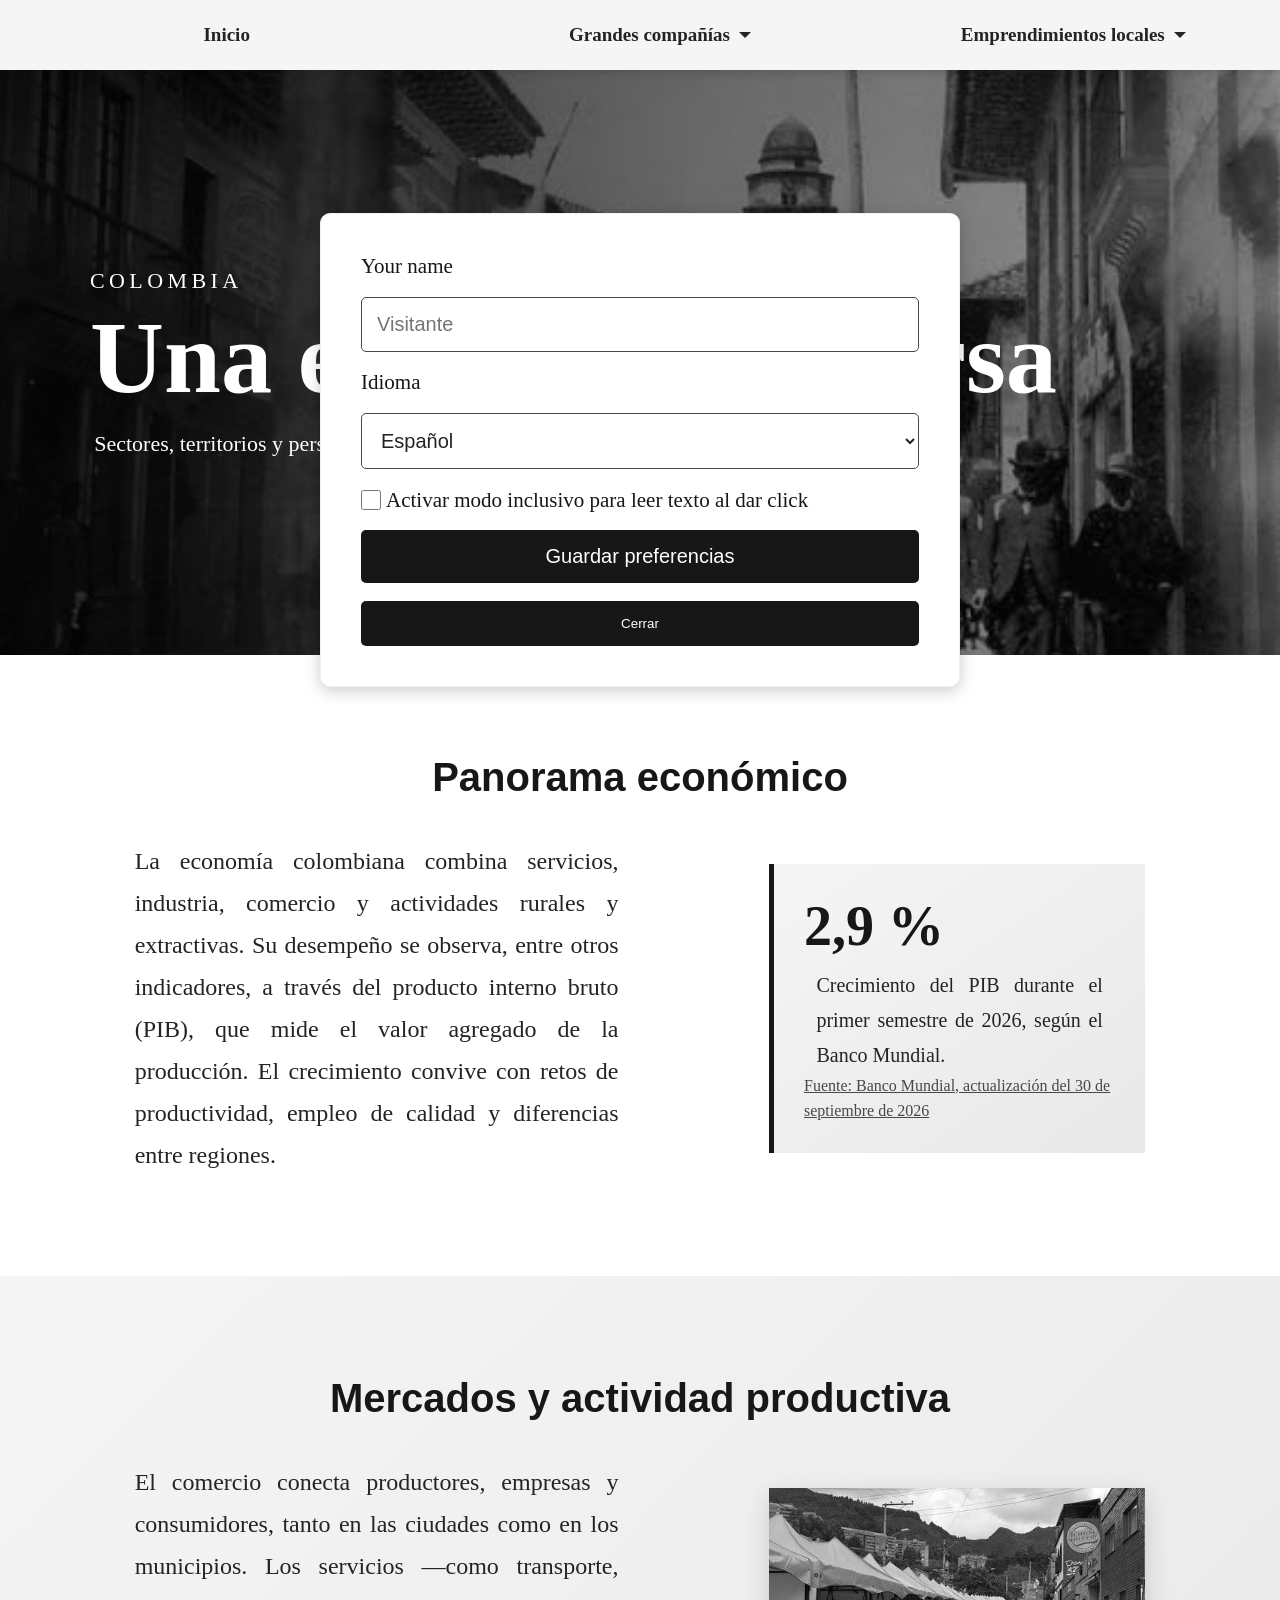
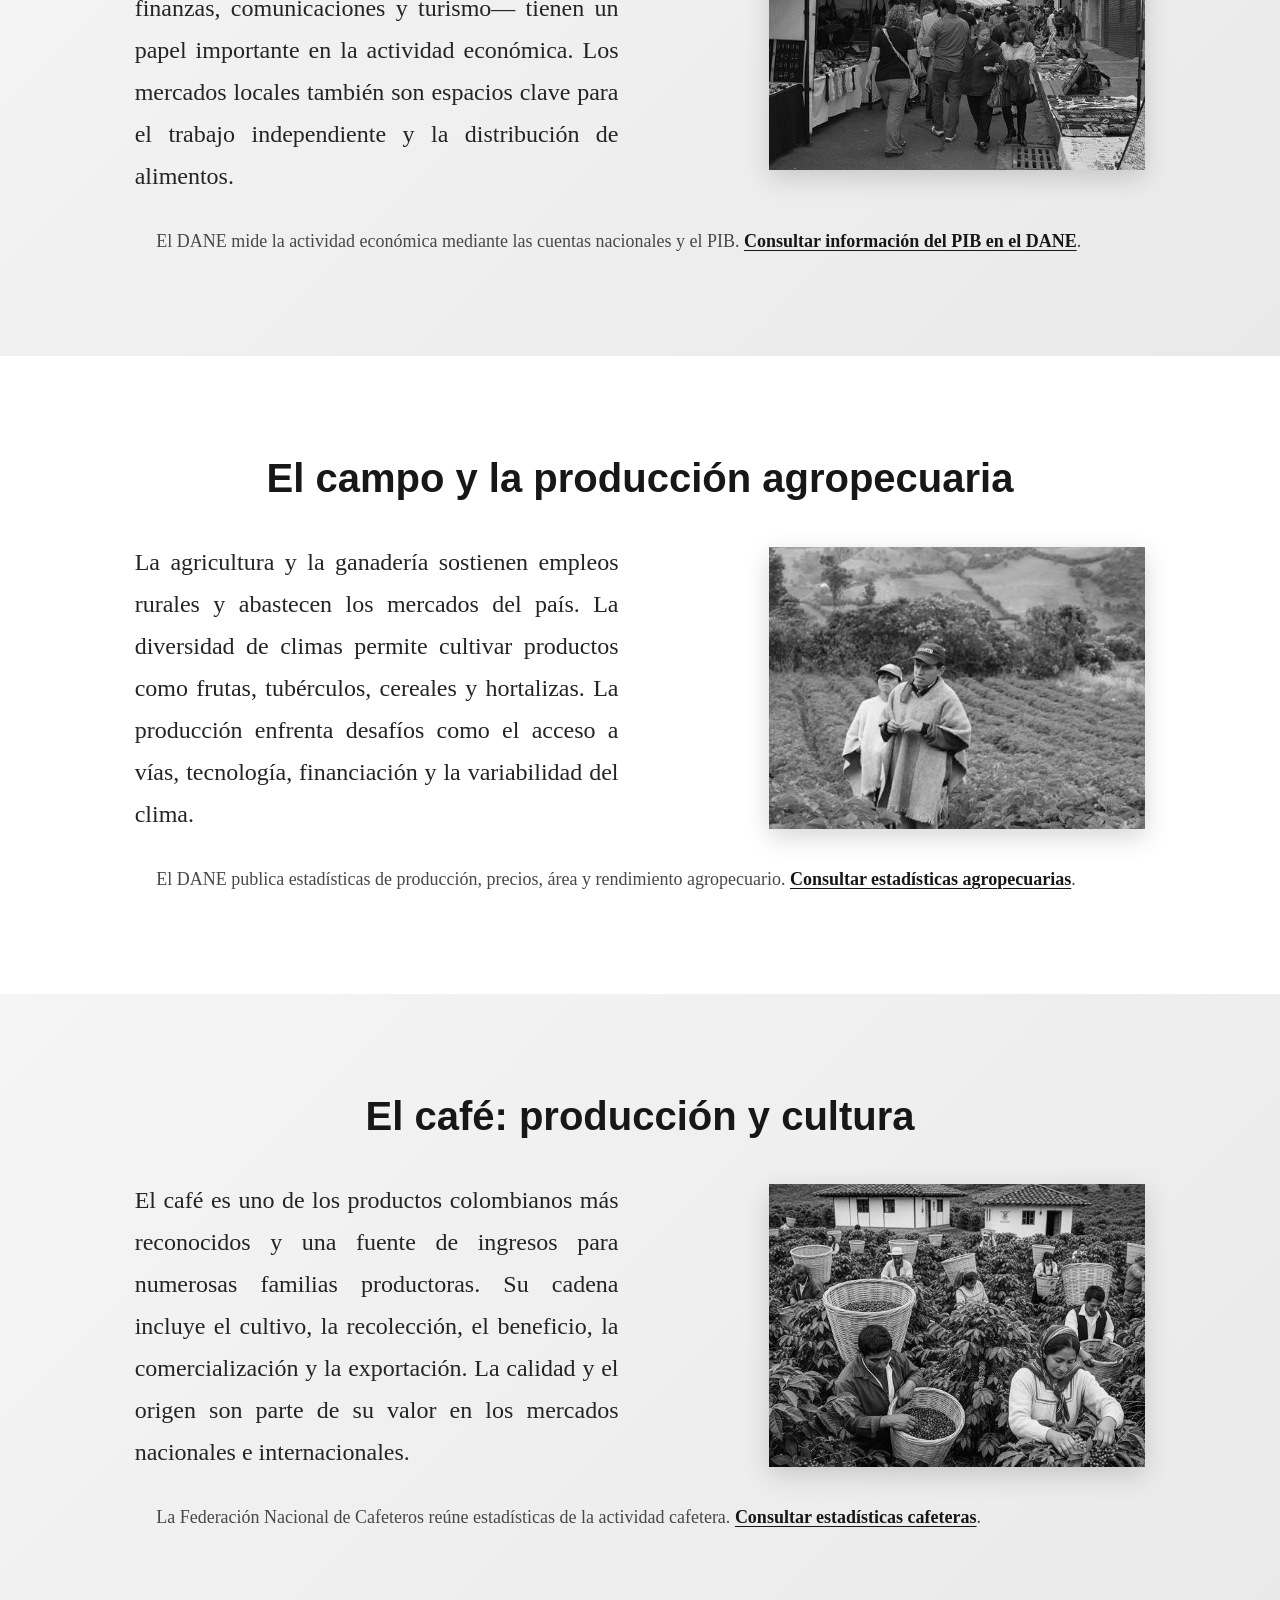
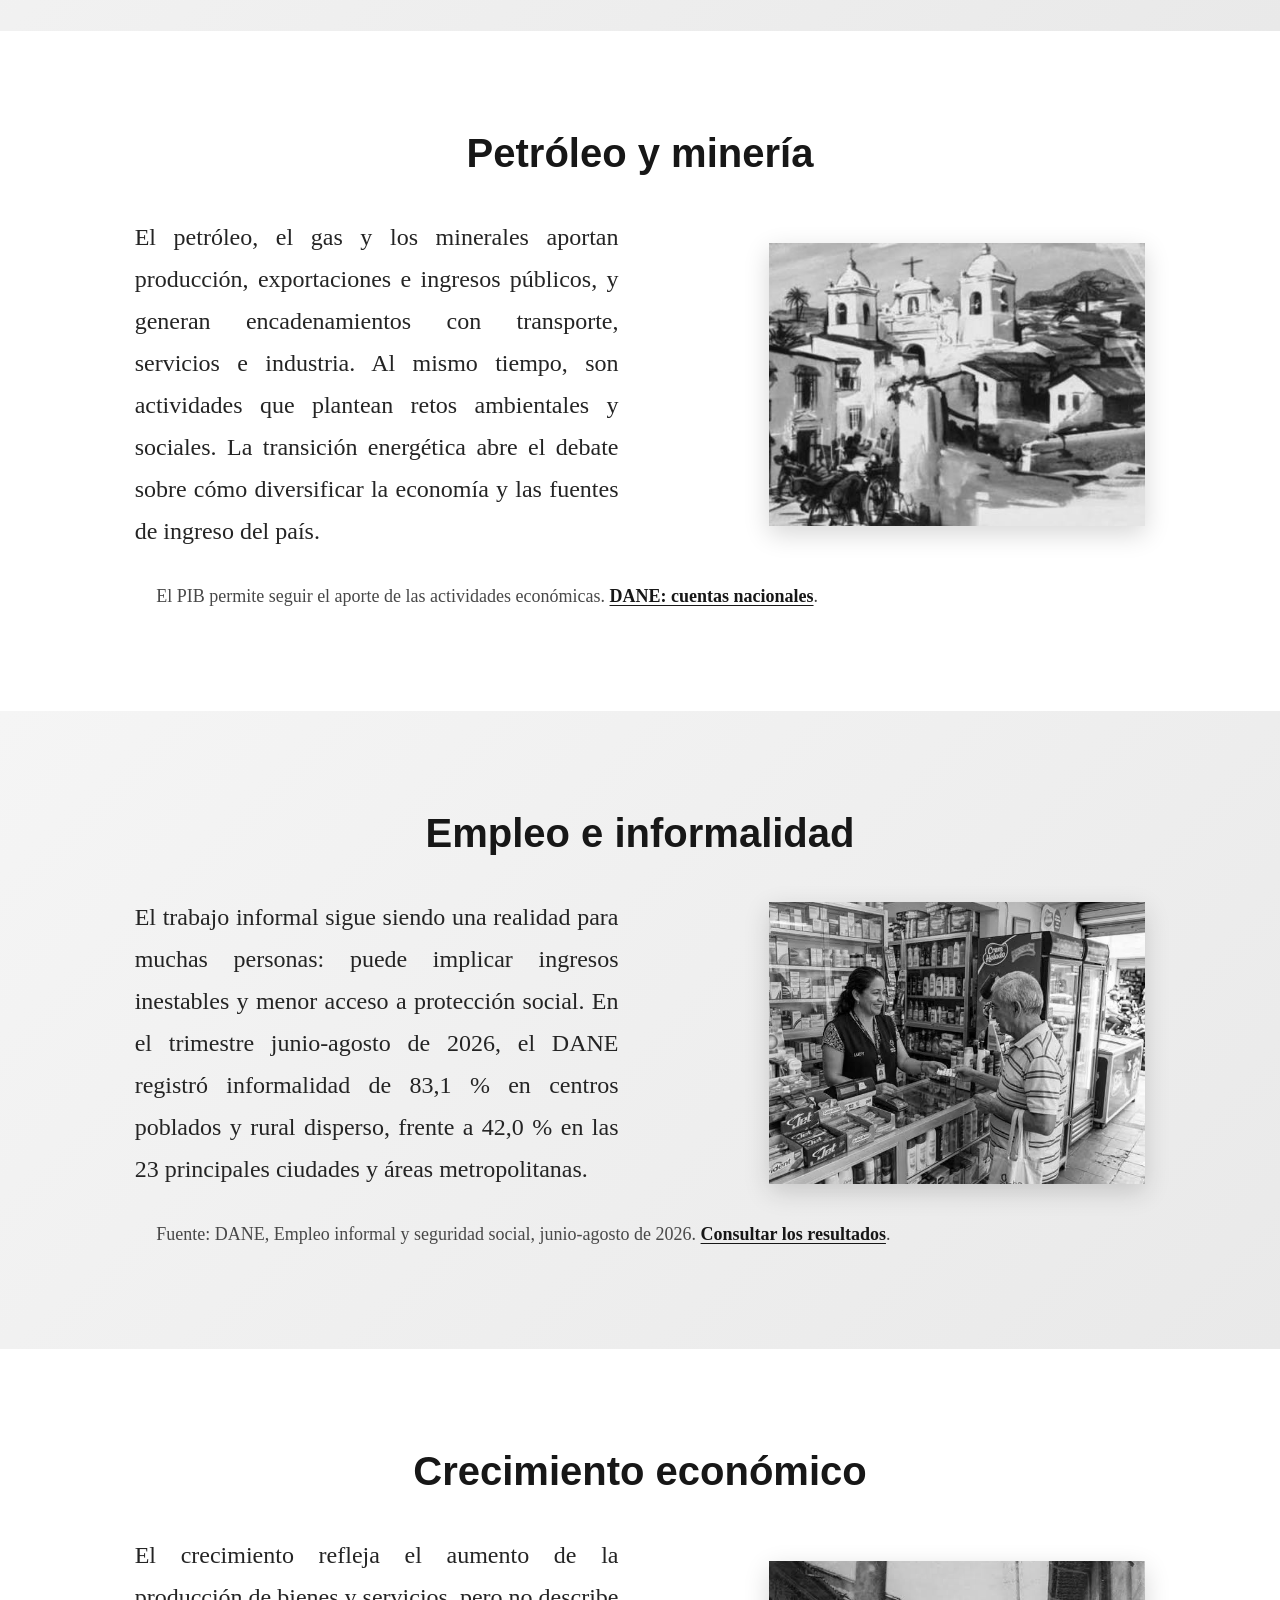
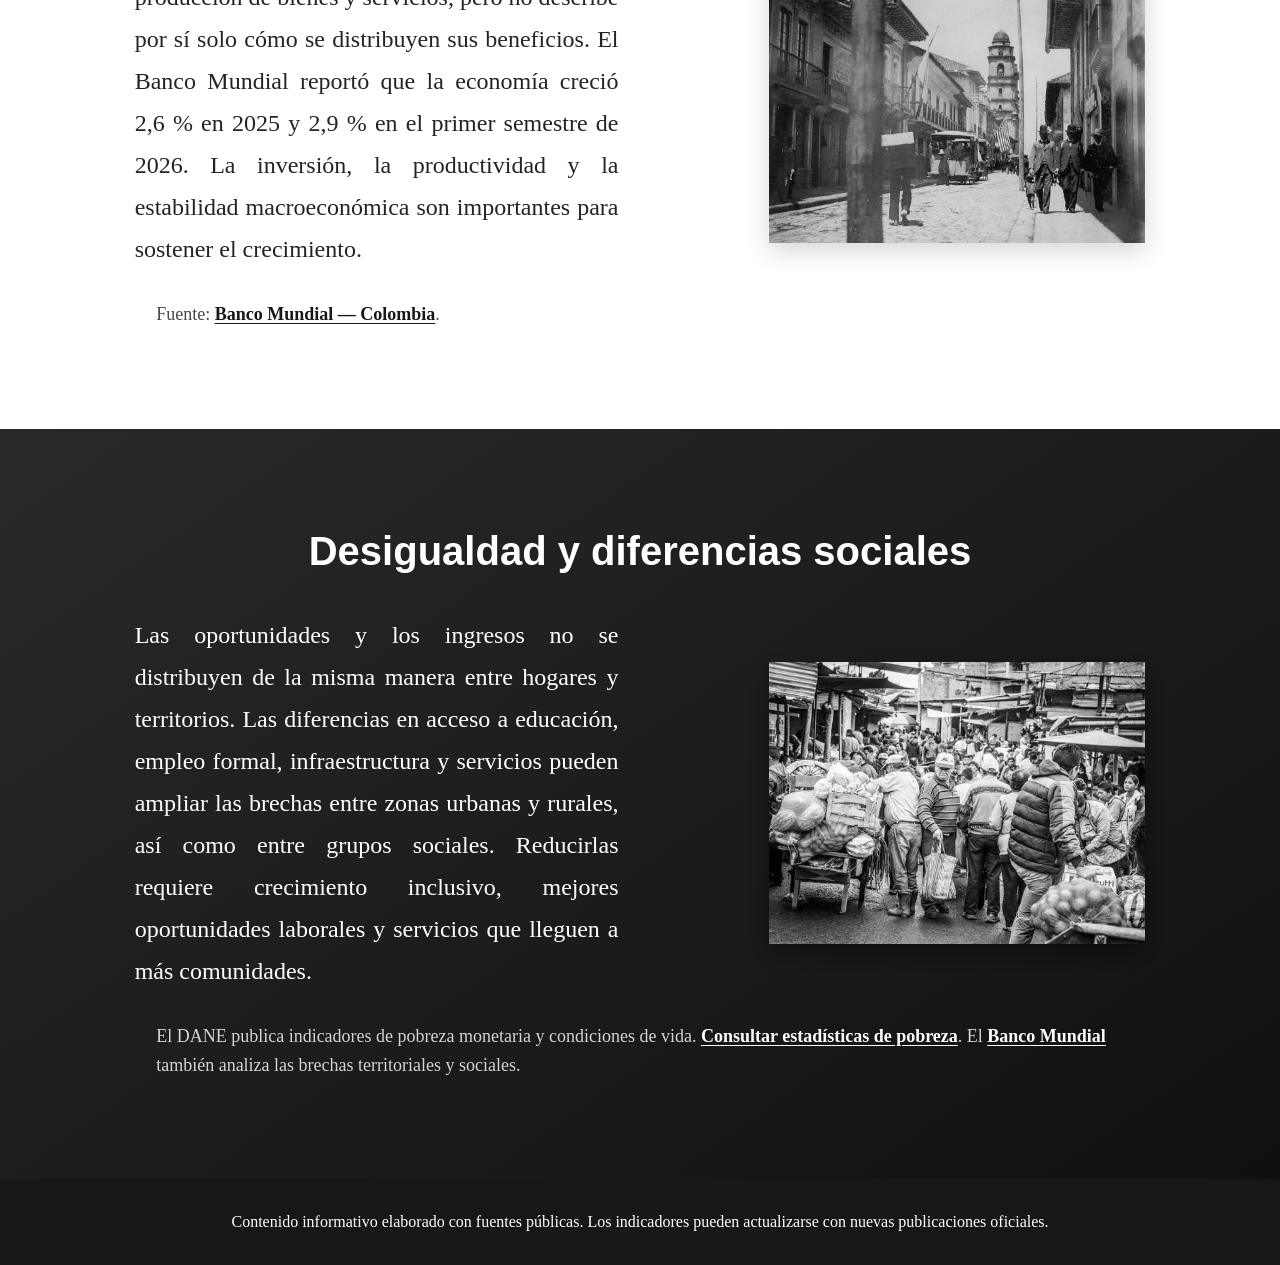
<file: index.html>
<!DOCTYPE html>
<html lang="es">
<head>
    <meta charset="UTF-8">
    <meta name="viewport" content="width=device-width, initial-scale=1.0">
    <meta name="description" content="Una mirada breve a la economía colombiana: sus mercados, campo, café, energía, empleo y retos sociales.">
    <link rel="stylesheet" href="css/style.css">
    <link rel="stylesheet" href="css/navegacion-principal.css">
    <link rel="stylesheet" href="css/index.css">
    <link rel="shortcut icon" href="imgs/banderacolombia.jpg" type="image/x-icon">
    <title>Economía colombiana</title>
</head>
<body class="pagina-economia">
    <nav class="site-navigation" aria-label="Navegación principal">
        <div class="site-navigation-inner">
            <a class="site-navigation-home" href="index.html" id="tradmenu1">Inicio</a>
            <details class="site-navigation-dropdown">
                <summary id="tradmenu2">Grandes compañías</summary>
                <div class="site-navigation-submenu" id="submenu-companias">
                    <a href="html/ecopetrol.html">Ecopetrol</a>
                    <a href="html/epm.html">EPM</a>
                </div>
            </details>
            <details class="site-navigation-dropdown">
                <summary id="tradmenu3">Emprendimientos locales</summary>
                <div class="site-navigation-submenu" id="submenu-detalles">
                    <a href="html/lulidetalles.html">Lulidetalles</a>
                    <a href="html/anlucookies.html">Anlu Cookies</a>
                </div>
            </details>
        </div>
    </nav>
    <div class="site-navigation-space" aria-hidden="true"></div>
    
    <header class="hero economia-hero">
        <img src="imgs/colombia1.jpg" alt="" class="economia-hero-imagen" fetchpriority="high">
        <div class="economia-hero-contenido">
            <p class="economia-sobretitulo" id="hero1">Colombia</p>
            <h1 id="hero2">Una economía diversa</h1>
            <p class="descripcion-hero" id="hero3">Sectores, territorios y personas que construyen el presente económico del país.</p>
        </div>
    </header>

    <div class="caja-fixed" id="caja-formulario-inicial">
        <form id="formulario-preferencias">
            <label for="usuarioNombre">Your name</label>
            <input type="text" name="usuarioNombre" placeholder="Visitante">

            <label for="usuarioIdioma">Idioma</label>
            <select name="usuarioIdioma">
                <option value="es">Español</option>
                <option value="en">Inglés</option>
                <option value="fr">Francés</option>
            </select>
            <div class="zona-checkbox">
                <input type="checkbox" name="modoInclusivo">
                <label for="modoInclusivo" value="on" style="vertical-align: middle;">Activar modo inclusivo para leer texto al dar click</label>
            </div>

            <input class="boton" type="submit" value="Guardar preferencias">
            <button class="boton" type="button" id="cerrar-preferencias">Cerrar</button>
        </form>
    </div>

    <main class="economia-contenido">
        <section class="economia-seccion economia-introduccion">
            <h2 id="trad1">Panorama económico</h2>
            <div class="horizontal-flex">
                <p class="font12" id="trad2">La economía colombiana combina servicios, industria, comercio y actividades rurales y extractivas. Su desempeño se observa, entre otros indicadores, a través del producto interno bruto (PIB), que mide el valor agregado de la producción. El crecimiento convive con retos de productividad, empleo de calidad y diferencias entre regiones.</p>
                <div class="economia-dato">
                    <span class="economia-dato-cifra">2,9 %</span>
                    <p id="trad3">Crecimiento del PIB durante el primer semestre de 2026, según el Banco Mundial.</p>
                    <a href="https://www.worldbank.org/en/country/colombia/overview" target="_blank" rel="noopener noreferrer" id="trad4">Fuente: Banco Mundial, actualización del 30 de septiembre de 2026</a>
                </div>
            </div>
        </section>

        <section class="economia-seccion economia-fondo-suave">
            <h2 id="trad5">Mercados y actividad productiva</h2>
            <div class="horizontal-flex">
                <p class="font12" id="trad6">El comercio conecta productores, empresas y consumidores, tanto en las ciudades como en los municipios. Los servicios —como transporte, finanzas, comunicaciones y turismo— tienen un papel importante en la actividad económica. Los mercados locales también son espacios clave para el trabajo independiente y la distribución de alimentos.</p>
                <img src="imgs/colombia3.jpg" alt="Personas y puestos de venta en una calle comercial colombiana" loading="lazy">
            </div>
            <p class="economia-fuente" id="trad7">El DANE mide la actividad económica mediante las cuentas nacionales y el PIB. <a href="https://www.dane.gov.co/index.php/estadisticas-por-tema/cuentas-nacionales/cuentas-nacionales-trimestrales/pib-informacion-tecnica" target="_blank" rel="noopener noreferrer" id="trad8">Consultar información del PIB en el DANE</a>.</p>
        </section>

        <section class="economia-seccion">
            <h2 id="trad9">El campo y la producción agropecuaria</h2>
            <div class="horizontal-flex">
                <p class="font12" id="trad10">La agricultura y la ganadería sostienen empleos rurales y abastecen los mercados del país. La diversidad de climas permite cultivar productos como frutas, tubérculos, cereales y hortalizas. La producción enfrenta desafíos como el acceso a vías, tecnología, financiación y la variabilidad del clima.</p>
                <img src="imgs/colombia7.jpg" alt="Agricultores trabajan en un cultivo de las montañas colombianas" loading="lazy">
            </div>
            <p class="economia-fuente" id="trad11">El DANE publica estadísticas de producción, precios, área y rendimiento agropecuario. <a href="https://www.dane.gov.co/index.php/estadisticas-por-tema/agropecuario" target="_blank" rel="noopener noreferrer" id="trad12">Consultar estadísticas agropecuarias</a>.</p>
        </section>

        <section class="economia-seccion economia-fondo-suave">
            <h2 id="trad13">El café: producción y cultura</h2>
            <div class="horizontal-flex">
                <p class="font12" id="trad14">El café es uno de los productos colombianos más reconocidos y una fuente de ingresos para numerosas familias productoras. Su cadena incluye el cultivo, la recolección, el beneficio, la comercialización y la exportación. La calidad y el origen son parte de su valor en los mercados nacionales e internacionales.</p>
                <img src="imgs/colombia6.jpg" alt="Recolectores cosechan café en una finca colombiana" loading="lazy">
            </div>
            <p class="economia-fuente" id="trad15">La Federación Nacional de Cafeteros reúne estadísticas de la actividad cafetera. <a href="https://federaciondecafeteros.org/estadisticas-cafeteras/" target="_blank" rel="noopener noreferrer" id="trad16">Consultar estadísticas cafeteras</a>.</p>
        </section>

        <section class="economia-seccion">
            <h2 id="trad17">Petróleo y minería</h2>
            <div class="horizontal-flex">
                <p class="font12" id="trad18">El petróleo, el gas y los minerales aportan producción, exportaciones e ingresos públicos, y generan encadenamientos con transporte, servicios e industria. Al mismo tiempo, son actividades que plantean retos ambientales y sociales. La transición energética abre el debate sobre cómo diversificar la economía y las fuentes de ingreso del país.</p>
                <img src="imgs/colombia2.jpg" alt="Ilustración histórica de un poblado colombiano" loading="lazy">
            </div>
            <p class="economia-fuente" id="trad19">El PIB permite seguir el aporte de las actividades económicas. <a href="https://www.dane.gov.co/index.php/estadisticas-por-tema/cuentas-nacionales/cuentas-nacionales-trimestrales/pib-informacion-tecnica" target="_blank" rel="noopener noreferrer" id="trad20">DANE: cuentas nacionales</a>.</p>
        </section>

        <section class="economia-seccion economia-fondo-suave">
            <h2 id="trad21">Empleo e informalidad</h2>
            <div class="horizontal-flex">
                <p class="font12" id="trad22">El trabajo informal sigue siendo una realidad para muchas personas: puede implicar ingresos inestables y menor acceso a protección social. En el trimestre junio-agosto de 2026, el DANE registró informalidad de 83,1 % en centros poblados y rural disperso, frente a 42,0 % en las 23 principales ciudades y áreas metropolitanas.</p>
                <img src="imgs/colombia5.jpg" alt="Atención a un cliente en un pequeño comercio" loading="lazy">
            </div>
            <p class="economia-fuente" id="trad23">Fuente: DANE, Empleo informal y seguridad social, junio-agosto de 2026. <a href="https://www.dane.gov.co/index.php/estadisticas-por-tema/mercado-laboral/empleo-informal-y-seguridad-social" target="_blank" rel="noopener noreferrer" id="trad24">Consultar los resultados</a>.</p>
        </section>

        <section class="economia-seccion">
            <h2 id="trad25">Crecimiento económico</h2>
            <div class="horizontal-flex">
                <p class="font12" id="trad26">El crecimiento refleja el aumento de la producción de bienes y servicios, pero no describe por sí solo cómo se distribuyen sus beneficios. El Banco Mundial reportó que la economía creció 2,6 % en 2025 y 2,9 % en el primer semestre de 2026. La inversión, la productividad y la estabilidad macroeconómica son importantes para sostener el crecimiento.</p>
                <img src="imgs/colombia1.jpg" alt="Vista histórica de una calle urbana colombiana" loading="lazy">
            </div>
            <p class="economia-fuente" id="trad27">Fuente: <a href="https://www.worldbank.org/en/country/colombia/overview" target="_blank" rel="noopener noreferrer" id="trad28">Banco Mundial — Colombia</a>.</p>
        </section>

        <section class="economia-seccion economia-fondo-oscuro">
            <h2 id="trad29">Desigualdad y diferencias sociales</h2>
            <div class="horizontal-flex">
                <p class="font12" id="trad30">Las oportunidades y los ingresos no se distribuyen de la misma manera entre hogares y territorios. Las diferencias en acceso a educación, empleo formal, infraestructura y servicios pueden ampliar las brechas entre zonas urbanas y rurales, así como entre grupos sociales. Reducirlas requiere crecimiento inclusivo, mejores oportunidades laborales y servicios que lleguen a más comunidades.</p>
                <img src="imgs/colombia4.jpg" alt="Mercado popular concurrido en Colombia" loading="lazy">
            </div>
            <p class="economia-fuente" id="trad31">El DANE publica indicadores de pobreza monetaria y condiciones de vida. <a href="https://www.dane.gov.co/index.php/estadisticas-por-tema/pobreza-y-condiciones-de-vida/pobreza-monetaria" target="_blank" rel="noopener noreferrer" id="trad32">Consultar estadísticas de pobreza</a>. El <a href="https://www.worldbank.org/en/country/colombia/overview" target="_blank" rel="noopener noreferrer" id="trad33">Banco Mundial</a> también analiza las brechas territoriales y sociales.</p>
        </section>
    </main>

    <footer class="economia-footer" id="trad34">
        <p>Contenido informativo elaborado con fuentes públicas. Los indicadores pueden actualizarse con nuevas publicaciones oficiales.</p>
    </footer>

    <script src="js/preferencias.js"></script>
    <script src="js/cargarPreferencias.js"></script>
    <script src="js/desplegable.js"></script>
    <script src="js/lectura.js"></script>
</body>
</html>
</file>
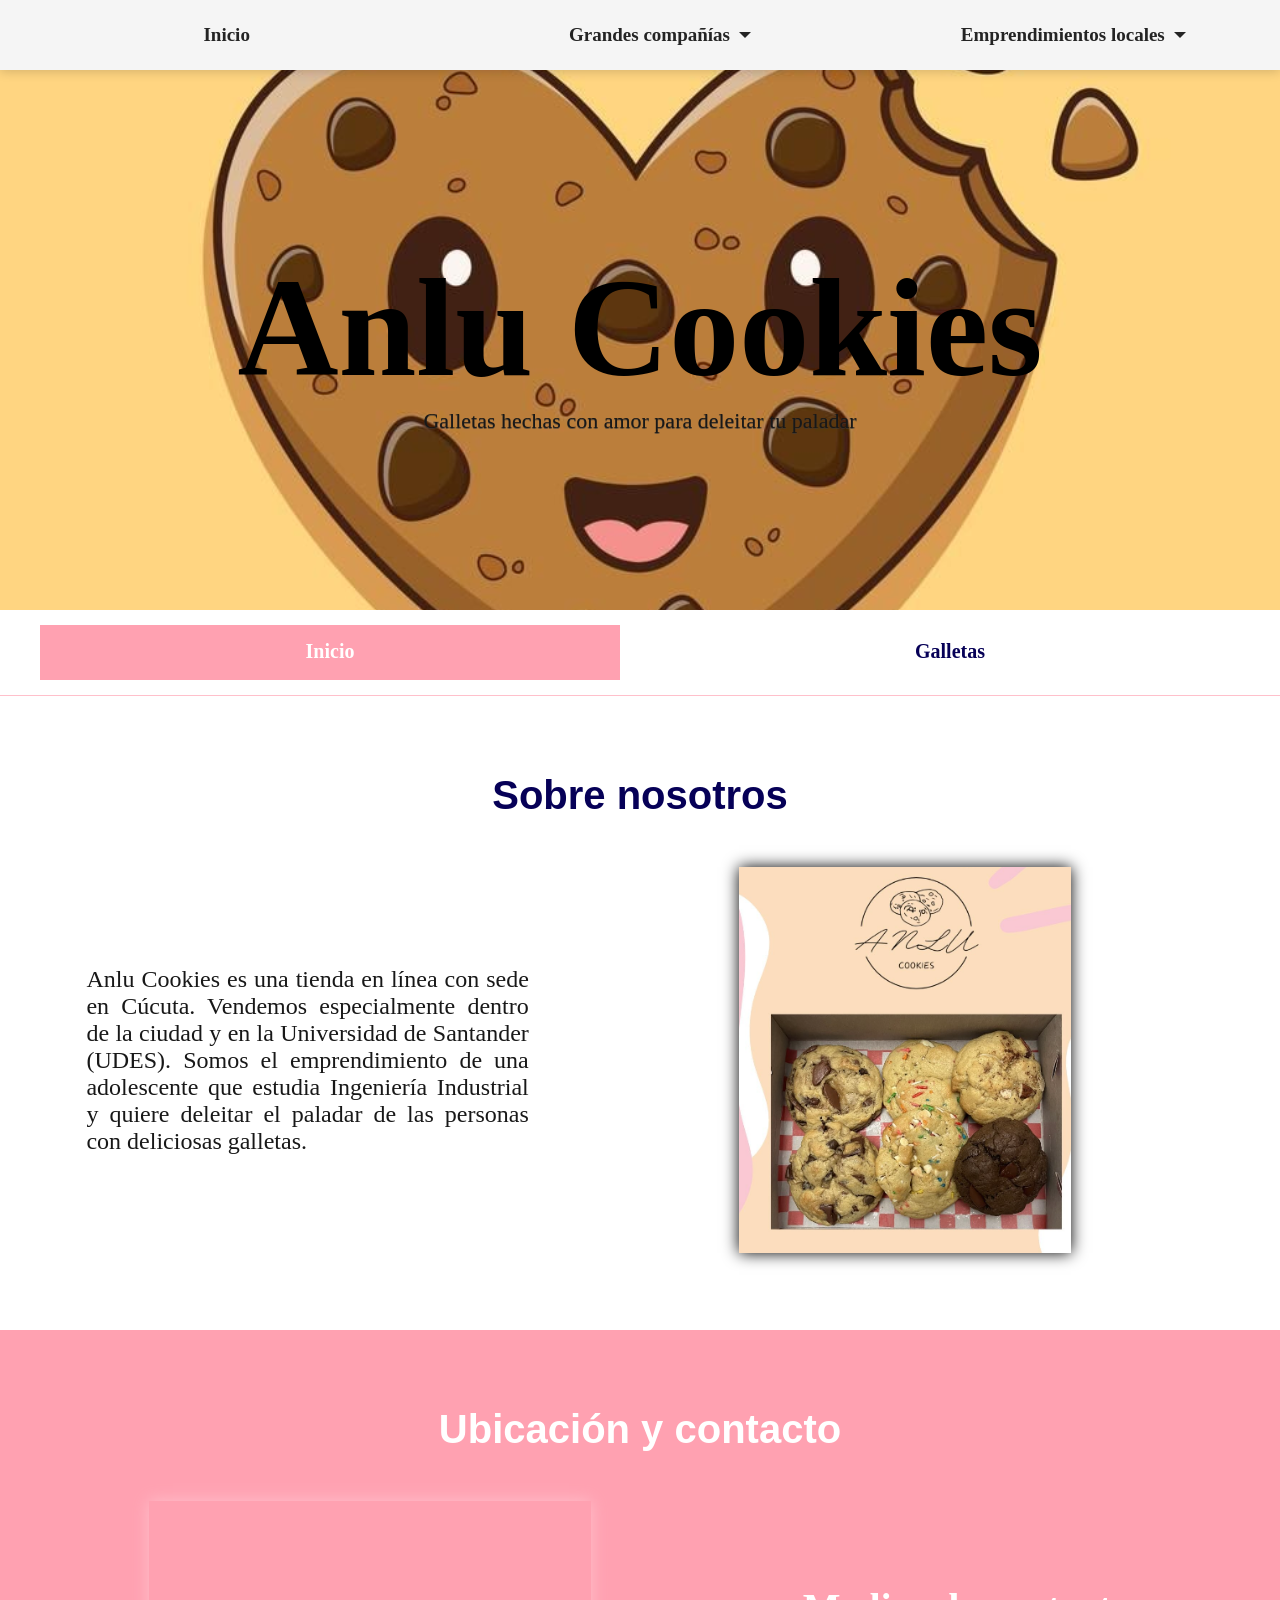
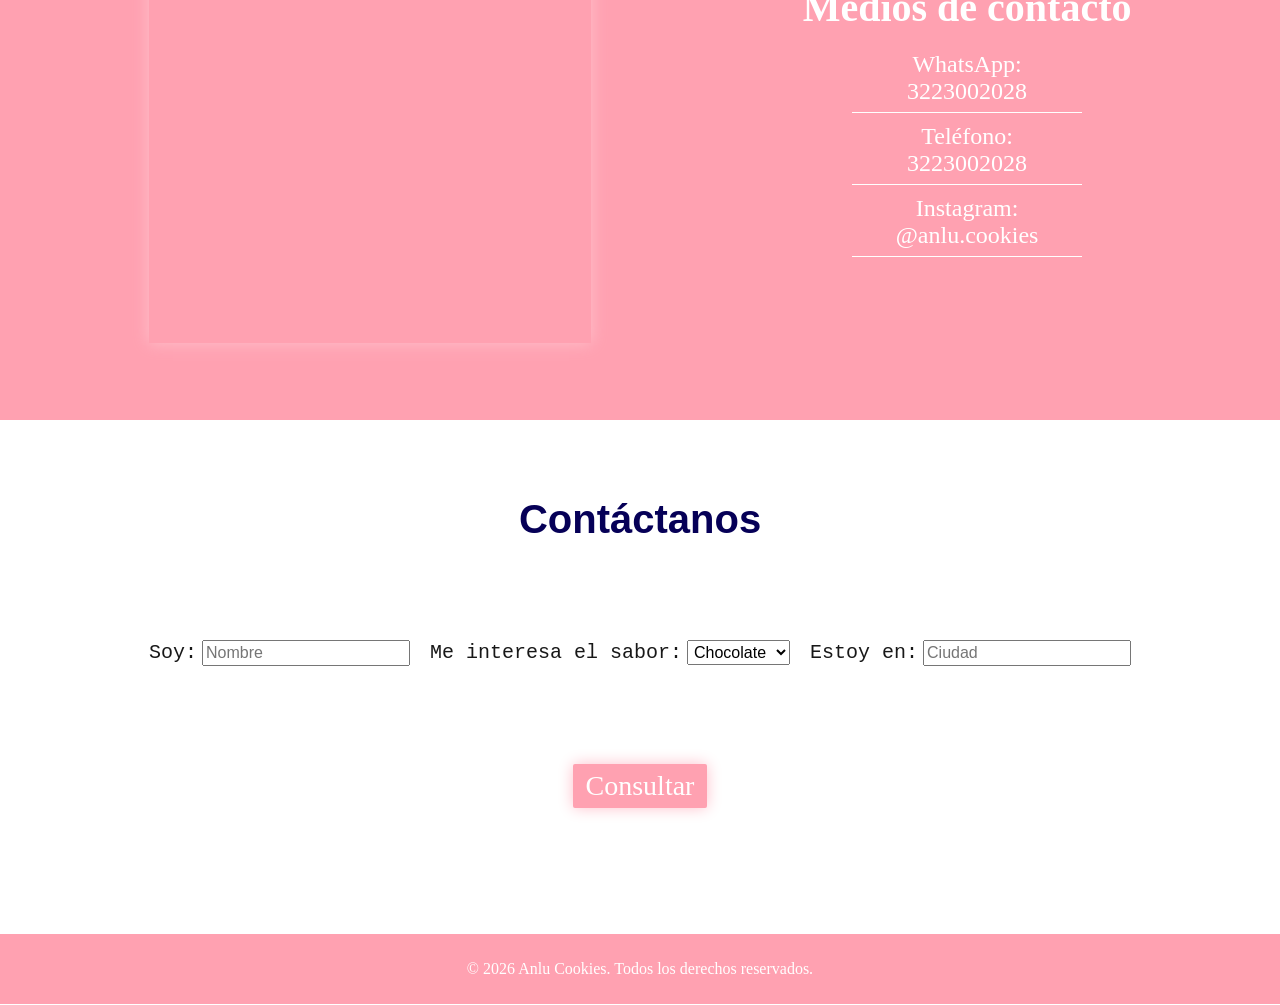
<file: html/anlucookies.html>
<!DOCTYPE html>
<html lang="es">
<head>
    <meta charset="UTF-8">
    <meta name="viewport" content="width=device-width, initial-scale=1.0">
    <link rel="stylesheet" href="../css/style.css">
    <link rel="stylesheet" href="../css/navegacion-principal.css">
    <title>Anlu Cookies</title>

    <link rel="shortcut icon" href="../imgs/anlulogo.jpg" type="image/x-icon">
</head>
<body>
    <nav class="site-navigation" aria-label="Navegación principal">
        <div class="site-navigation-inner">
            <a class="site-navigation-home" href="../index.html" id="tradmenu1">Inicio</a>
            <details class="site-navigation-dropdown">
                <summary id="tradmenu2">Grandes compañías</summary>
                <div class="site-navigation-submenu">
                    <a href="ecopetrol.html">Ecopetrol</a>
                    <a href="epm.html">EPM</a>
                </div>
            </details>
            <details class="site-navigation-dropdown">
                <summary  id="tradmenu3">Emprendimientos locales</summary>
                <div class="site-navigation-submenu">
                    <a href="lulidetalles.html">Lulidetalles</a>
                    <a href="anlucookies.html">Anlu Cookies</a>
                </div>
            </details>
        </div>
    </nav>
    <div class="site-navigation-space" aria-hidden="true"></div>
    <section id="anlu-hero" class="hero hero-anlu">
        <h1 id="trad1">Anlu Cookies</h1>
        <p class="descripcion-hero" id="trad2">Galletas hechas con amor para deleitar tu paladar</p>
    </section>

    <nav aria-label="Navegación de Anlu Cookies" class="menu-secundario">
        <button type="button" class="boton-navegacion boton-navegacion-activo" data-target="anlu-inicio" id="trad3">Inicio</button>
        <button type="button" class="boton-navegacion" data-target="anlu-galletas" id="trad4">Galletas</button>
    </nav>

    <section id="anlu-inicio" class="seccion">
        <section class="fondo-blanco">
            <h2 id="trad5">Sobre nosotros</h2>
            <div class="horizontal-flex">
                <p class="font12" id="trad6">
                    Anlu Cookies es una tienda en línea con sede en Cúcuta. Vendemos especialmente dentro de la ciudad y en la Universidad de Santander (UDES). Somos el emprendimiento de una adolescente que estudia Ingeniería Industrial y quiere deleitar el paladar de las personas con deliciosas galletas.
                </p>
                <img src="../imgs/sobrenos-galletas.png" alt="Galletas Anlu Cookies">
            </div>
        </section>

        <section class="fondo-rosa">
            <h2 id="trad7">Ubicación y contacto</h2>
            <div class="horizontal-flex">
                <iframe title="Mapa de Cúcuta" src="https://www.google.com/maps/embed?pb=!1m18!1m12!1m3!1d126459.75559173593!2d-72.58682435208893!3d7.908922015653015!2m3!1f0!2f0!3f0!3m2!1i1024!2i768!4f13.1!3m3!1m2!1s0x8e66459c645dd28b%3A0x26736c1ff4db5caa!2sC%C3%BAcuta%2C%20Norte%20de%20Santander!5e0!3m2!1ses!2sco!4v1790535581372!5m2!1ses!2sco" style="border:0;" allowfullscreen loading="lazy" referrerpolicy="strict-origin-when-cross-origin"></iframe>

                <div class="info-contacto">
                    <h3 id="trad8">Medios de contacto</h3>
                    <a href="https://wa.me/573223002028" class="enlace-normalizado" target="_blank" rel="noopener noreferrer">WhatsApp: 3223002028</a>
                    <a href="tel:+573223002028" class="enlace-normalizado" id="trad9">Teléfono: 3223002028</a>
                    <a href="https://www.instagram.com/anlu.cookies/" class="enlace-normalizado" target="_blank" rel="noopener noreferrer">Instagram: @anlu.cookies</a>
                </div>
            </div>
        </section>

        <section class="fondo-blanco">
            <h2 id="trad10">Contáctanos</h2>
            <form action="" id="formulario-anlu" class="horizontal-flex-3">
                <div class="parte-form">
                    <label for="nombre-anlu" id="trad11">Soy:</label>
                    <input id="nombre-anlu" type="text" name="nombre" placeholder="Nombre" data-trad-id="trad12">
                </div>

                <div class="parte-form">
                    <label for="sabor-anlu" id="trad13">Me interesa el sabor:</label>
                    <select id="sabor-anlu" name="sabor">
                        <option value="chocolate" id="trad14">Chocolate</option>
                        <option value="clasica" id="trad15">Clásica</option>
                        <option value="almendras" id="trad16">Almendras</option>
                        <option value="chispas" id="trad17">Chispas</option>
                    </select>
                </div>

                <div class="parte-form">
                    <label for="ciudad-anlu" id="trad18">Estoy en:</label>
                    <input id="ciudad-anlu" type="text" name="ciudad" placeholder="Ciudad">
                </div>
            </form>
            <a href="https://wa.me/573223002028" class="boton-formulario" target="_blank" rel="noopener noreferrer" id="trad19">Consultar</a>
        </section>
    </section>

    <section id="anlu-galletas" class="seccion fondo-rosa" style="display: none;">
        <h2 id="trad20">Nuestras galletas</h2>
        <div class="flex-3">
            <div class="item-flex">
                <img src="../imgs/brownie.png" alt="Brownie de chocolate">
                <p class="anlu-galleta-nombre" id="trad21">Brownie</p>
            </div>
            <div class="item-flex">
                <img src="../imgs/redlove.png" alt="Galleta Amor rojo">
                <p class="anlu-galleta-nombre" id="trad22">Amor rojo</p>
            </div>
            <div class="item-flex">
                <img src="../imgs/frchoco.png" alt="Galleta de frutos rojos y chocolate">
                <p class="anlu-galleta-nombre" id="trad23">Frutos rojos y chocolate</p>
            </div>
            <div class="item-flex">
                <img src="../imgs/delichoco.png" alt="Galleta Delichoco">
                <p class="anlu-galleta-nombre" id="trad24">Delichoco</p>
            </div>
            <div class="item-flex">
                <img src="../imgs/marequipe.png" alt="Galleta Mega arequipe">
                <p class="anlu-galleta-nombre" id="trad25">Mega arequipe</p>
            </div>
            <div class="item-flex">
                <img src="../imgs/minitorta.png" alt="Minitorta de cumpleaños">
                <p class="anlu-galleta-nombre" id="trad26">Minitorta</p>
            </div>
            <div class="item-flex">
                <img src="../imgs/mymchoco.png" alt="Galletas de M&M y chocolate">
                <p class="anlu-galleta-nombre" id="trad27">M&amp;M y chocolate</p>
            </div>
            <div class="item-flex">
                <img src="../imgs/combofull.png" alt="Combo completo de galletas">
                <p class="anlu-galleta-nombre" id="trad28">El combo full</p>
            </div>
        </div>
        <a href="https://wa.me/573223002028" class="boton-formulario boton-invertido-centrado" target="_blank" rel="noopener noreferrer" id="trad29">Consultar</a>
    </section>

    <footer id="trad30">
        © 2026 Anlu Cookies. Todos los derechos reservados.
    </footer>

    <script src="../js/navegacion-subpaginas.js"></script>
    <script src="../js/cargarPreferencias.js"></script>
    <script src="../js/desplegable.js"></script>
    <script src="../js/lectura.js"></script>

</body>
</html>
</file>
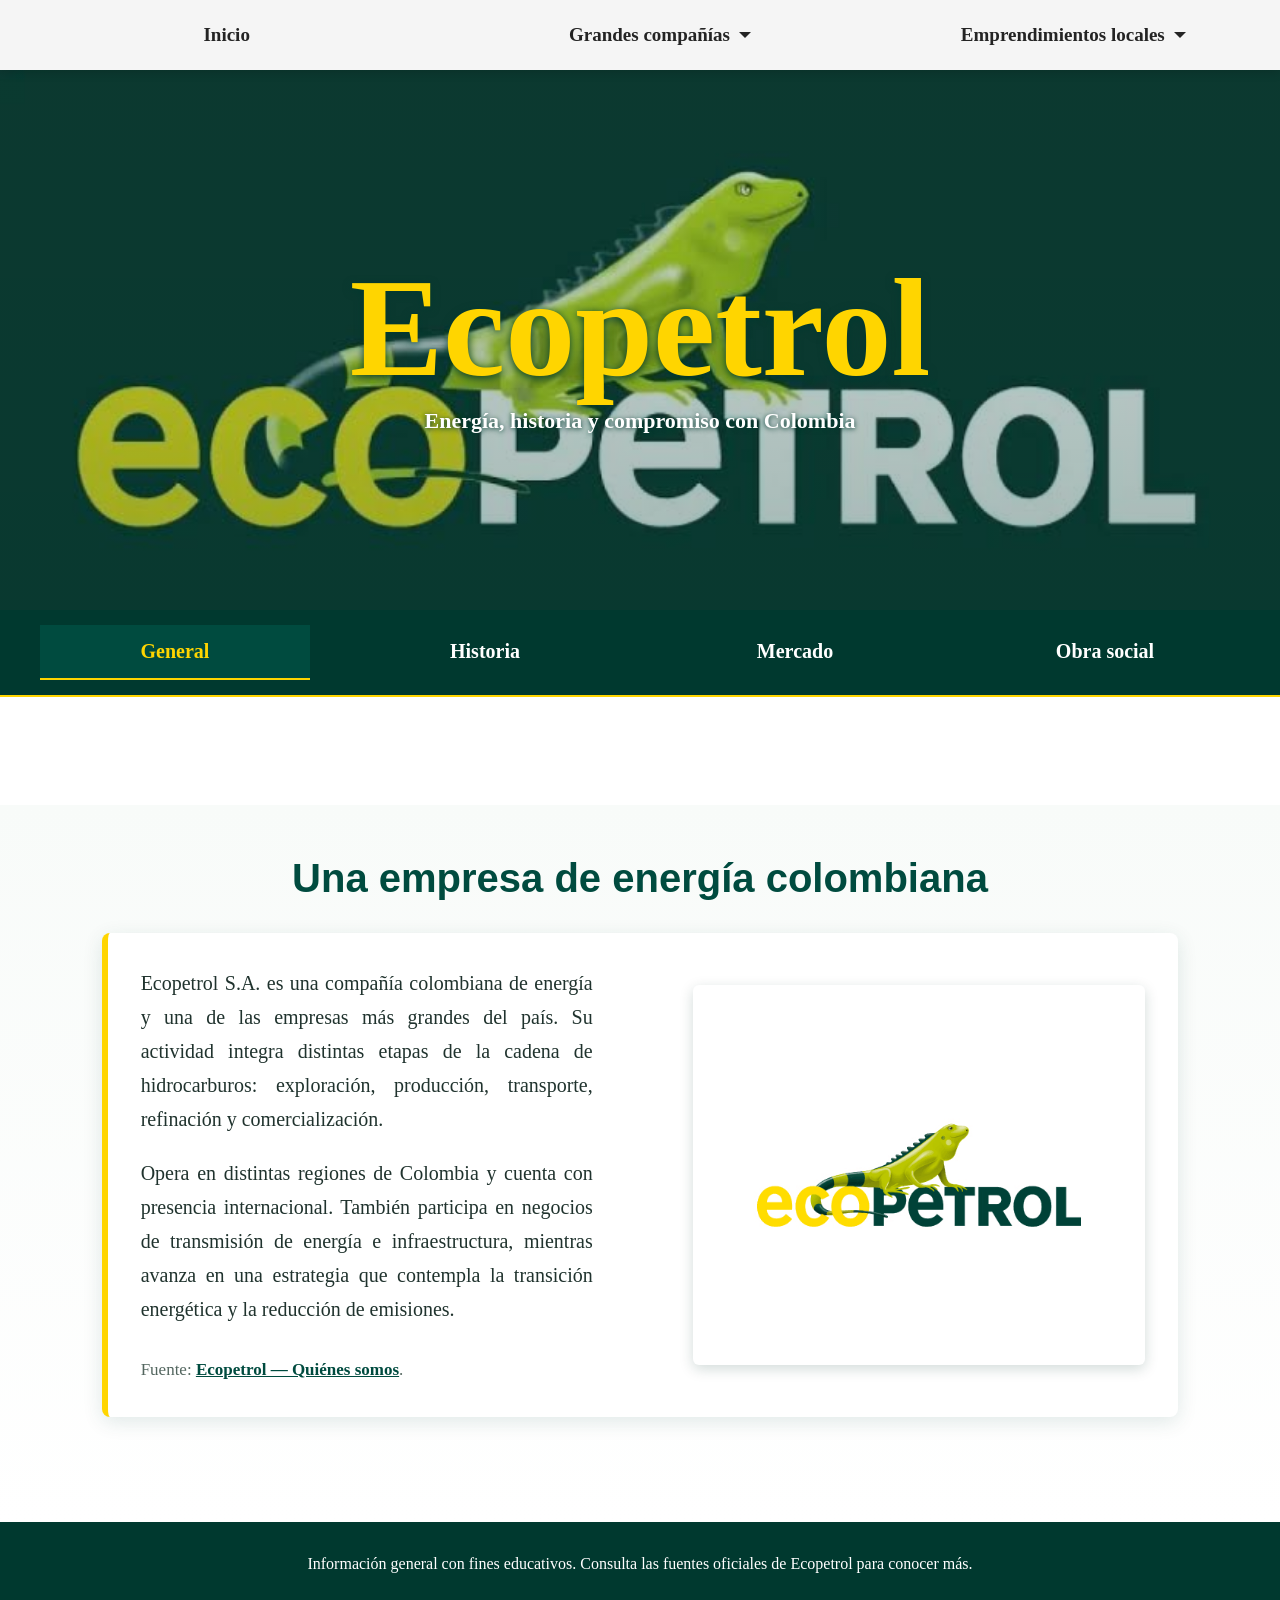
<file: html/ecopetrol.html>
<!DOCTYPE html>
<html lang="es">
<head>
    <meta charset="UTF-8">
    <meta name="viewport" content="width=device-width, initial-scale=1.0">
    <link rel="stylesheet" href="../css/style.css">
    <link rel="stylesheet" href="../css/navegacion-principal.css">
    <link rel="stylesheet" href="../css/ecopetrol.css">
    <link rel="shortcut icon" href="../imgs/ecologo.png" type="image/png">
    <title>Ecopetrol</title>
</head>
<body class="ecopetrol">
    <nav class="site-navigation" aria-label="Navegación principal">
        <div class="site-navigation-inner">
            <a class="site-navigation-home" href="../index.html" id="tradmenu1">Inicio</a>
            <details class="site-navigation-dropdown">
                <summary id="tradmenu2">Grandes compañías</summary>
                <div class="site-navigation-submenu">
                    <a href="ecopetrol.html">Ecopetrol</a>
                    <a href="epm.html">EPM</a>
                </div>
            </details>
            <details class="site-navigation-dropdown">
                <summary id="tradmenu3">Emprendimientos locales</summary>
                <div class="site-navigation-submenu">
                    <a href="lulidetalles.html">Lulidetalles</a>
                    <a href="anlucookies.html">Anlu Cookies</a>
                </div>
            </details>
        </div>
    </nav>
    <div class="site-navigation-space" aria-hidden="true"></div>
    <header class="hero eco-hero">
        <h1 id="trad1">Ecopetrol</h1>
        <p class="descripcion-hero" id="trad2">Energía, historia y compromiso con Colombia</p>
    </header>

    <nav aria-label="Secciones de Ecopetrol" class="menu-secundario eco-menu">
        <button type="button" class="boton-navegacion boton-navegacion-activo" data-target="eco-general" id="trad3">General</button>
        <button type="button" class="boton-navegacion" data-target="eco-historia" id="trad4">Historia</button>
        <button type="button" class="boton-navegacion" data-target="eco-mercado" id="trad5">Mercado</button>
        <button type="button" class="boton-navegacion" data-target="eco-social" id="trad6">Obra social</button>
    </nav>

    <main>
        <section id="eco-general" class="seccion eco-pestana">
            <section class="eco-bloque">
                <h2 id="trad7">Una empresa de energía colombiana</h2>
                <div class="eco-doble-columna">
                    <div class="eco-texto">
                        <p id="trad8">Ecopetrol S.A. es una compañía colombiana de energía y una de las empresas más grandes del país. Su actividad integra distintas etapas de la cadena de hidrocarburos: exploración, producción, transporte, refinación y comercialización.</p>
                        <p id="trad9">Opera en distintas regiones de Colombia y cuenta con presencia internacional. También participa en negocios de transmisión de energía e infraestructura, mientras avanza en una estrategia que contempla la transición energética y la reducción de emisiones.</p>
                        <p class="eco-fuente" id="trad10">Fuente: <a href="https://www.ecopetrol.com.co/wps/portal/Home/es/NuestraEmpresa/QuienesSomos" target="_blank" rel="noopener noreferrer">Ecopetrol — Quiénes somos</a>.</p>
                    </div>
                    <img src="../imgs/ecologo.png" alt="Logotipo de Ecopetrol">
                </div>
            </section>
        </section>

        <section id="eco-historia" class="seccion eco-pestana" style="display: none;">
            <section class="eco-bloque">
                <h2 id="trad11">Historia</h2>
                <div class="eco-doble-columna">
                    <div class="eco-texto">
                        <p id="trad12">Ecopetrol fue creada en 1951, después de que el Estado colombiano asumiera las operaciones de la Concesión de Mares. La actividad petrolera de esa concesión, en el Magdalena Medio, se convirtió en el punto de partida de la empresa estatal.</p>
                        <p id="trad13">Con el tiempo, la compañía amplió su participación en exploración, transporte y refinación, y evolucionó hacia un grupo integrado de energía con operaciones dentro y fuera de Colombia.</p>
                        <p class="eco-fuente" id="trad14">Fuente: <a href="https://www.ecopetrol.com.co/wps/portal/Home/es/NuestraEmpresa/QuienesSomos" target="_blank" rel="noopener noreferrer">Ecopetrol — Quiénes somos</a>.</p>
                    </div>
                    <img src="../imgs/ecohistoria.jpg" alt="Antiguo balancín petrolero en blanco y negro">
                </div>
                <div class="eco-doble-columna eco-alternada">
                    <div class="eco-texto">
                        <h3 id="trad15">Una industria que se transforma</h3>
                        <p id="trad16">La historia de Ecopetrol también está ligada al desarrollo de la refinación en el país. La refinería de Barrancabermeja, junto con la de Cartagena, forma parte de la infraestructura con la que se procesan hidrocarburos para abastecer distintos mercados.</p>
                    </div>
                    <img src="../imgs/ecohistoria2.jpg" alt="Imagen histórica de las instalaciones de Ecopetrol">
                </div>
            </section>
        </section>

        <section id="eco-mercado" class="seccion eco-pestana" style="display: none;">
            <section class="eco-bloque">
                <h2 id="trad17">Mercado y actividad económica</h2>
                <div class="eco-doble-columna">
                    <div class="eco-texto">
                        <p id="trad18">El negocio de Ecopetrol incluye la búsqueda y producción de petróleo y gas, su transporte y el procesamiento en refinerías. La empresa también comercializa productos derivados y participa en actividades relacionadas con energía e infraestructura.</p>
                        <p id="trad19">Sus acciones se negocian en la Bolsa de Valores de Colombia y en la Bolsa de Nueva York mediante ADR. El Estado colombiano es su accionista mayoritario.</p>
                        <p class="eco-fuente" id="trad20">Fuente: <a href="https://www.ecopetrol.com.co/wps/portal/Home/es/NuestraEmpresa/QuienesSomos" target="_blank" rel="noopener noreferrer">Ecopetrol — Quiénes somos</a>.</p>
                    </div>
                    <img src="../imgs/ecomercado.jpg" alt="Equipo de extracción de petróleo en un campo colombiano">
                </div>
                <div class="eco-doble-columna eco-alternada">
                    <div class="eco-texto">
                        <h3 id="trad21">Operación e infraestructura</h3>
                        <p id="trad22">La red de transporte conecta zonas productoras con refinerías, centros de consumo y terminales. A través de Cenit, su filial de transporte y logística de hidrocarburos, el grupo participa en una parte importante de esta infraestructura nacional.</p>
                    </div>
                    <img src="../imgs/ecomercado2.jpg" alt="Balancín petrolero en una zona de operación">
                </div>
            </section>
        </section>

        <section id="eco-social" class="seccion eco-pestana" style="display: none;">
            <section class="eco-bloque">
                <h2 id="trad23">Obra social y comunidades</h2>
                <div class="eco-doble-columna">
                    <div class="eco-texto">
                        <p id="trad24">La relación con las comunidades hace parte de la gestión de Ecopetrol en los territorios donde opera. Sus iniciativas sociales buscan aportar al desarrollo local mediante el diálogo, el fortalecimiento de capacidades y proyectos que contribuyan al bienestar de las comunidades.</p>
                        <p id="trad25">La estrategia corporativa incluye la sostenibilidad como uno de sus ejes, junto con la generación de valor para sus grupos de interés y la gestión de los retos ambientales y sociales asociados a la actividad energética.</p>
                        <p class="eco-fuente" id="trad26">Fuente: <a href="https://www.ecopetrol.com.co/wps/portal/Home/estrategia2040/sostecnibilidad" target="_blank" rel="noopener noreferrer">Ecopetrol — SosTECnibilidad</a>.</p>
                    </div>
                    <img src="../imgs/socialeco.jpg" alt="Ilustración de personas unidas en comunidad">
                </div>
            </section>
        </section>
    </main>

    <footer class="eco-footer" id="trad27">
        Información general con fines educativos. Consulta las fuentes oficiales de Ecopetrol para conocer más.
    </footer>

    <script src="../js/navegacion-subpaginas.js"></script>
    <script src="../js/cargarPreferencias.js"></script>
    <script src="../js/desplegable.js"></script>
    <script src="../js/lectura.js"></script>

</body>
</html>
</file>
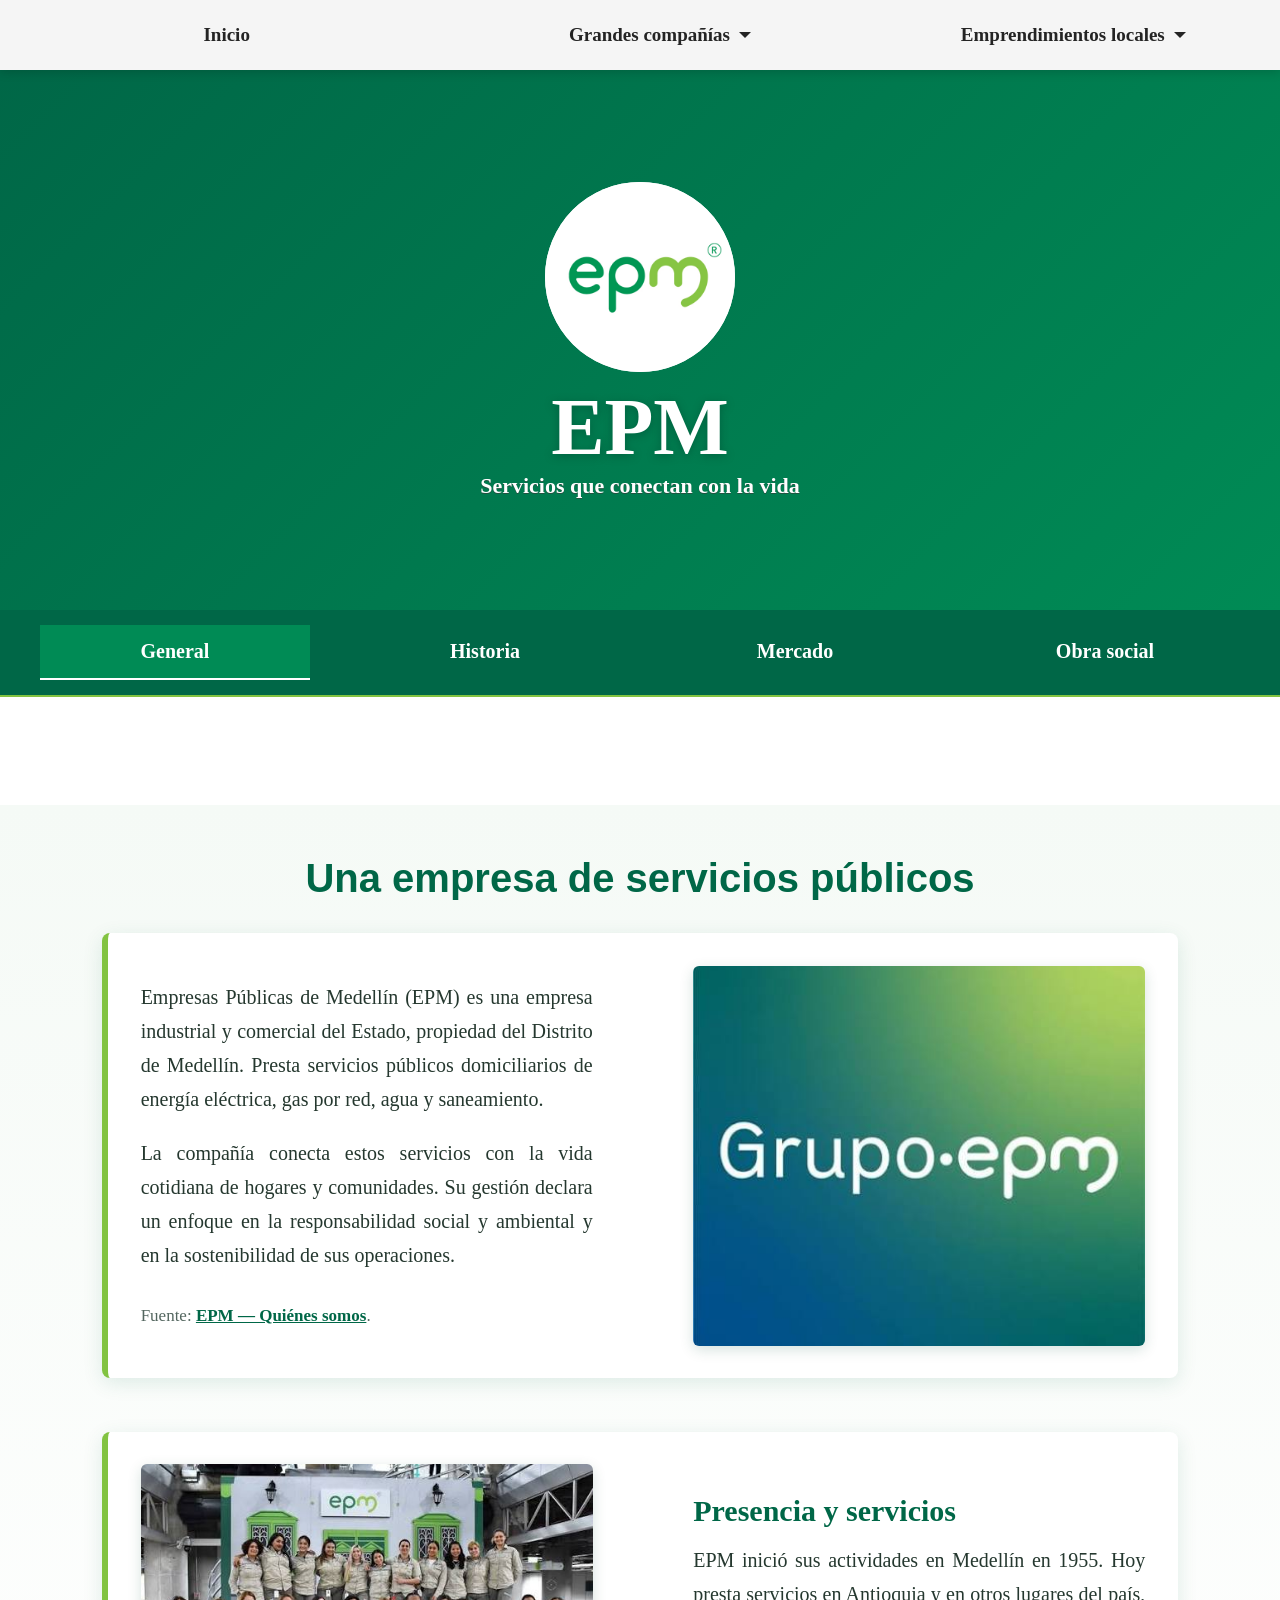
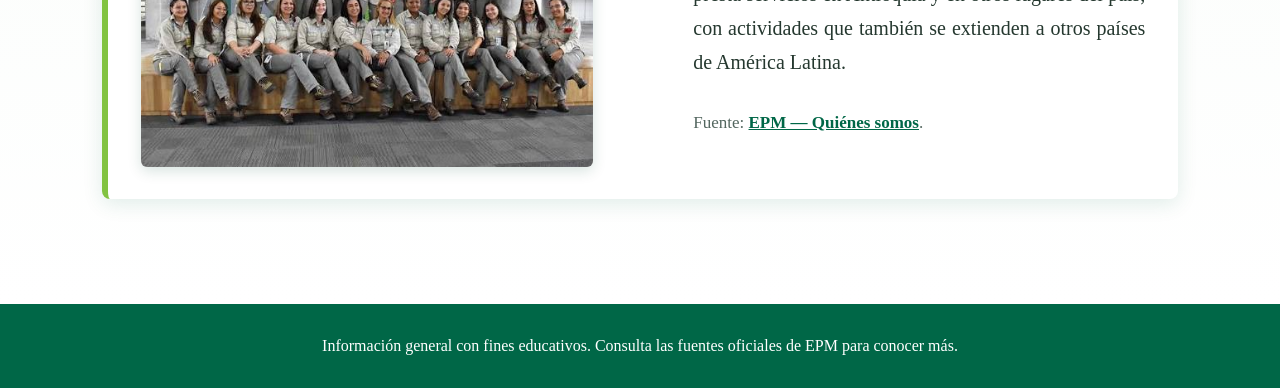
<file: html/epm.html>
<!DOCTYPE html>
<html lang="es">
<head>
    <meta charset="UTF-8">
    <meta name="viewport" content="width=device-width, initial-scale=1.0">
    <link rel="stylesheet" href="../css/style.css">
    <link rel="stylesheet" href="../css/navegacion-principal.css">
    <link rel="stylesheet" href="../css/epm.css">
    <link rel="shortcut icon" href="../imgs/epmlogo.png" type="image/png">
    <title>EPM</title>
</head>
<body class="epm">
    <nav class="site-navigation" aria-label="Navegación principal">
        <div class="site-navigation-inner">
            <a class="site-navigation-home" href="../index.html" id="tradmenu1">Inicio</a>
            <details class="site-navigation-dropdown">
                <summary id="tradmenu2">Grandes compañías</summary>
                <div class="site-navigation-submenu">
                    <a href="ecopetrol.html">Ecopetrol</a>
                    <a href="epm.html">EPM</a>
                </div>
            </details>
            <details class="site-navigation-dropdown">
                <summary id="tradmenu3">Emprendimientos locales</summary>
                <div class="site-navigation-submenu">
                    <a href="lulidetalles.html">Lulidetalles</a>
                    <a href="anlucookies.html">Anlu Cookies</a>
                </div>
            </details>
        </div>
    </nav>
    <div class="site-navigation-space" aria-hidden="true"></div>
    <header class="hero epm-hero">
        <img src="../imgs/epmlogo.png" alt="Logotipo de EPM" class="epm-hero-logo">
        <h1 id="trad1">EPM</h1>
        <p class="descripcion-hero" id="trad2">Servicios que conectan con la vida</p>
    </header>

    <nav aria-label="Secciones de EPM" class="menu-secundario epm-menu">
        <button type="button" class="boton-navegacion boton-navegacion-activo" data-target="epm-general" id="trad3">General</button>
        <button type="button" class="boton-navegacion" data-target="epm-historia" id="trad4">Historia</button>
        <button type="button" class="boton-navegacion" data-target="epm-mercado" id="trad5">Mercado</button>
        <button type="button" class="boton-navegacion" data-target="epm-social" id="trad6">Obra social</button>
    </nav>

    <main>
        <section id="epm-general" class="seccion epm-pestana">
            <section class="epm-bloque">
                <h2 id="trad7">Una empresa de servicios públicos</h2>
                <div class="epm-doble-columna">
                    <div class="epm-texto">
                        <p id="trad8">Empresas Públicas de Medellín (EPM) es una empresa industrial y comercial del Estado, propiedad del Distrito de Medellín. Presta servicios públicos domiciliarios de energía eléctrica, gas por red, agua y saneamiento.</p>
                        <p id="trad9">La compañía conecta estos servicios con la vida cotidiana de hogares y comunidades. Su gestión declara un enfoque en la responsabilidad social y ambiental y en la sostenibilidad de sus operaciones.</p>
                        <p class="epm-fuente" id="trad10">Fuente: <a href="https://www.epm.com.co/institucional/sobre-epm/quienes-somos/" target="_blank" rel="noopener noreferrer" id="trad11">EPM — Quiénes somos</a>.</p>
                    </div>
                    <img src="../imgs/generalepm.jpg" alt="Identidad visual del Grupo EPM">
                </div>
                <div class="epm-doble-columna epm-alternada">
                    <div class="epm-texto">
                        <h3 id="trad12">Presencia y servicios</h3>
                        <p id="trad13">EPM inició sus actividades en Medellín en 1955. Hoy presta servicios en Antioquia y en otros lugares del país, con actividades que también se extienden a otros países de América Latina.</p>
                        <p class="epm-fuente" id="trad14">Fuente: <a href="https://www.epm.com.co/institucional/sobre-epm/quienes-somos/" target="_blank" rel="noopener noreferrer" id="trad15">EPM — Quiénes somos</a>.</p>
                    </div>
                    <img src="../imgs/generalepm2.jpg" alt="Equipo de trabajo de EPM">
                </div>
            </section>
        </section>

        <section id="epm-historia" class="seccion epm-pestana" style="display: none;">
            <section class="epm-bloque">
                <h2 id="trad16">Historia</h2>
                <div class="epm-doble-columna">
                    <div class="epm-texto">
                        <p id="trad17">EPM comenzó sus actividades en Medellín en 1955. En sus primeros años atendió principalmente a la ciudad que la vio nacer y, con el desarrollo de sus capacidades técnicas, amplió progresivamente sus servicios y su alcance.</p>
                        <p id="trad18">Con el paso del tiempo, consolidó experiencia en servicios públicos y se convirtió en una organización con presencia en numerosos municipios de Antioquia y operaciones en otros territorios.</p>
                        <p class="epm-fuente" id="trad19">Fuente: <a href="https://www.epm.com.co/institucional/sobre-epm/quienes-somos/" target="_blank" rel="noopener noreferrer" id="trad20">EPM — Quiénes somos</a>.</p>
                    </div>
                    <img src="../imgs/historiaepm.jpg" alt="Edificio histórico de EPM en Medellín">
                </div>
                <div class="epm-doble-columna epm-alternada">
                    <div class="epm-texto">
                        <h3 id="trad21">Infraestructura para la ciudad</h3>
                        <p id="trad22">El crecimiento de Medellín y de la región ha estado acompañado por la expansión de redes y obras para llevar servicios públicos a más personas. La infraestructura es parte fundamental de la evolución de EPM y de su relación con el territorio.</p>
                    </div>
                    <img src="../imgs/historiaepm2.jpg" alt="Construcción de una antigua red de tuberías">
                </div>
            </section>
        </section>

        <section id="epm-mercado" class="seccion epm-pestana" style="display: none;">
            <section class="epm-bloque">
                <h2 id="trad23">Mercado y servicios</h2>
                <div class="epm-doble-columna">
                    <div class="epm-texto">
                        <p id="trad24">EPM desarrolla su actividad en el sector de los servicios públicos domiciliarios. Sus principales servicios incluyen energía eléctrica, gas por red, acueducto y saneamiento, ofrecidos a hogares y otros usuarios.</p>
                        <p id="trad25">En Medellín y el Valle de Aburrá atiende a millones de personas y llega a municipios de Antioquia. El grupo también cuenta con presencia internacional en distintos negocios de servicios públicos.</p>
                        <p class="epm-fuente" id="trad26">Fuente: <a href="https://www.epm.com.co/institucional/sobre-epm/quienes-somos/" target="_blank" rel="noopener noreferrer" id="trad27">EPM — Quiénes somos</a>.</p>
                    </div>
                    <img src="../imgs/mercadoepm.jpg" alt="Medidores de energía en una vivienda">
                </div>
            </section>
        </section>

        <section id="epm-social" class="seccion epm-pestana" style="display: none;">
            <section class="epm-bloque">
                <h2 id="trad28">Obra social y sostenibilidad</h2>
                <div class="epm-doble-columna">
                    <div class="epm-texto">
                        <p id="trad29">La responsabilidad social y ambiental es parte del enfoque de EPM. La empresa plantea la sostenibilidad como una manera de atender las necesidades actuales y, al mismo tiempo, cuidar los recursos humanos y naturales necesarios para el futuro.</p>
                        <p id="trad30">Entre las iniciativas mencionadas por EPM están Energía Prepago, que facilita el acceso al servicio a familias con dificultades de pago, y Antioquia Iluminada, que lleva energía a sectores rurales apartados.</p>
                        <p class="epm-fuente" id="trad31">Fuentes: <a href="https://www.epm.com.co/institucional/sobre-epm/quienes-somos/" target="_blank" rel="noopener noreferrer" id="trad32">EPM — Quiénes somos</a> y <a href="https://www.epm.com.co/institucional/sostenibilidad/" target="_blank" rel="noopener noreferrer" id="trad33">EPM — Sostenibilidad</a>.</p>
                    </div>
                    <img src="../imgs/socialepm.jpg" alt="Ilustración de una comunidad unida">
                </div>
            </section>
        </section>
    </main>

    <footer class="epm-footer" id="trad34">
        Información general con fines educativos. Consulta las fuentes oficiales de EPM para conocer más.
    </footer>

    <script src="../js/navegacion-subpaginas.js"></script>
    <script src="../js/cargarPreferencias.js"></script>
    <script src="../js/desplegable.js"></script>
    <script src="../js/lectura.js"></script>

</body>
</html>
</file>
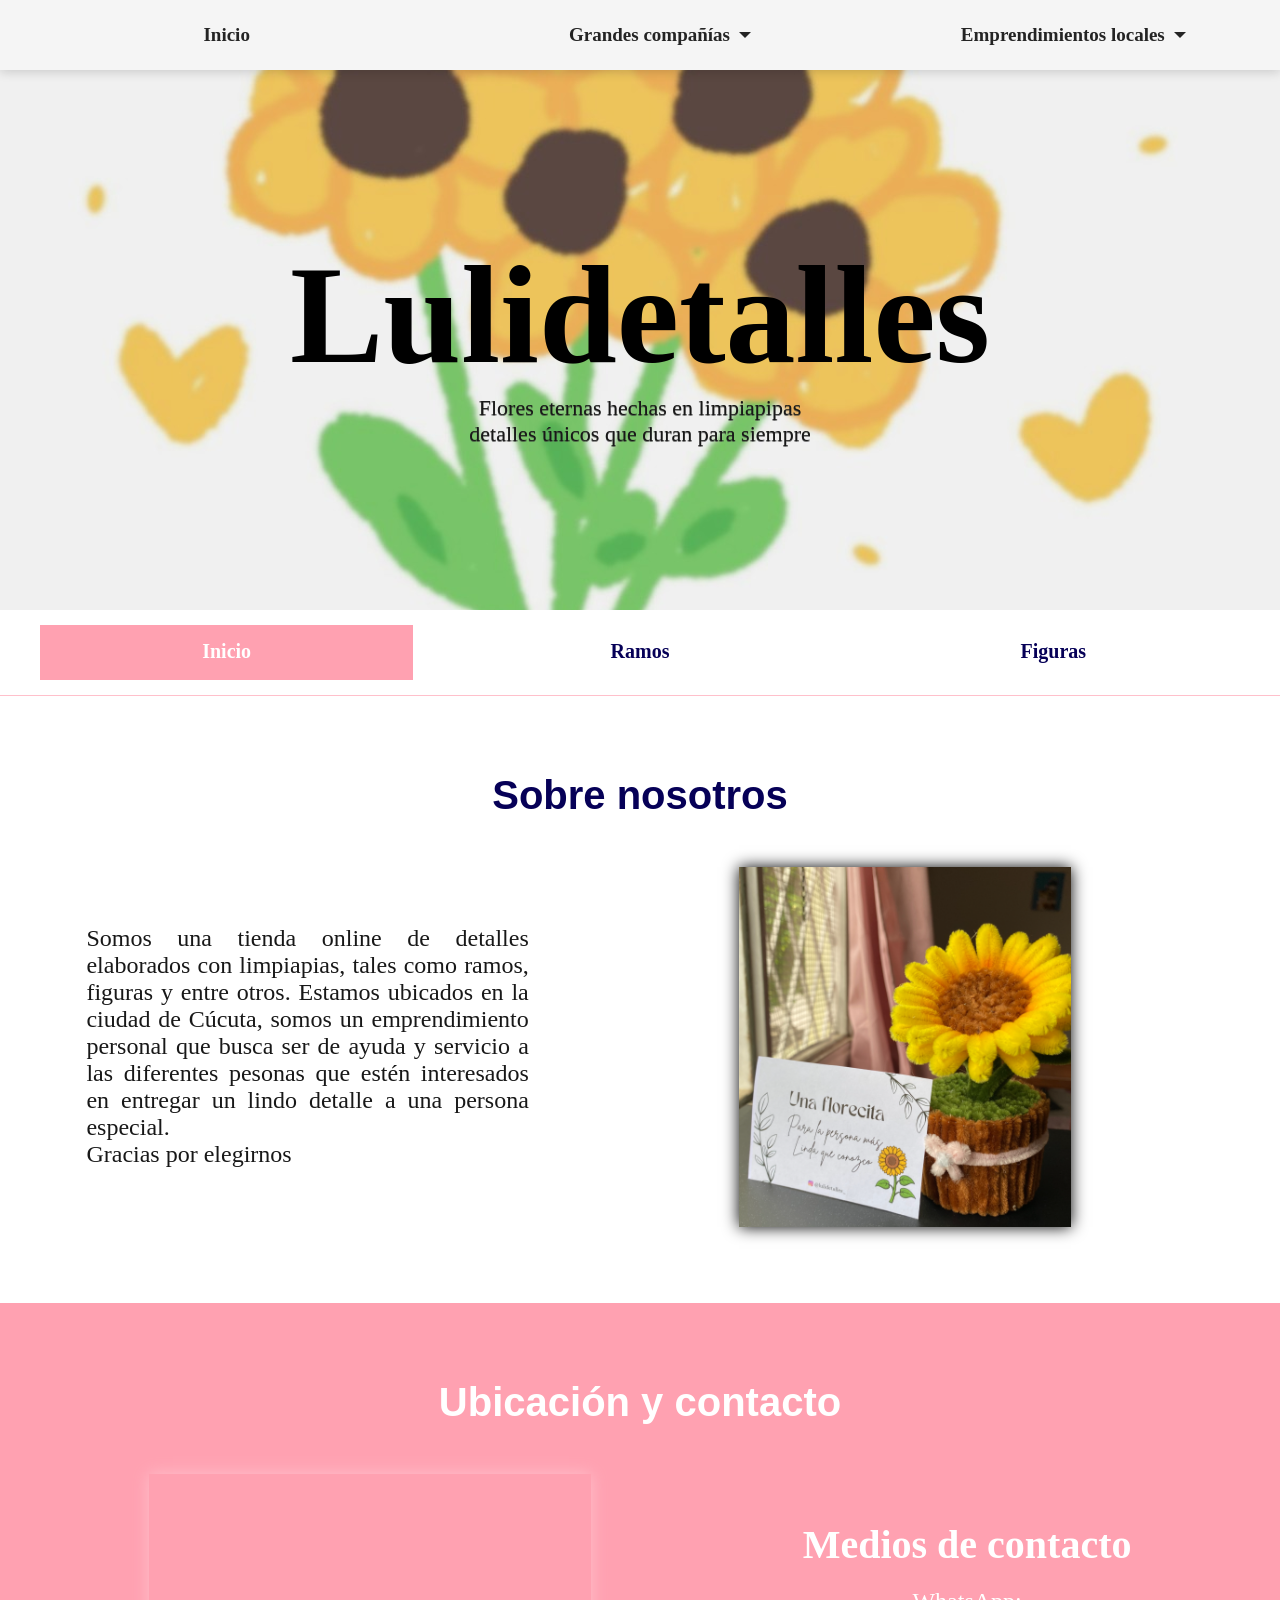
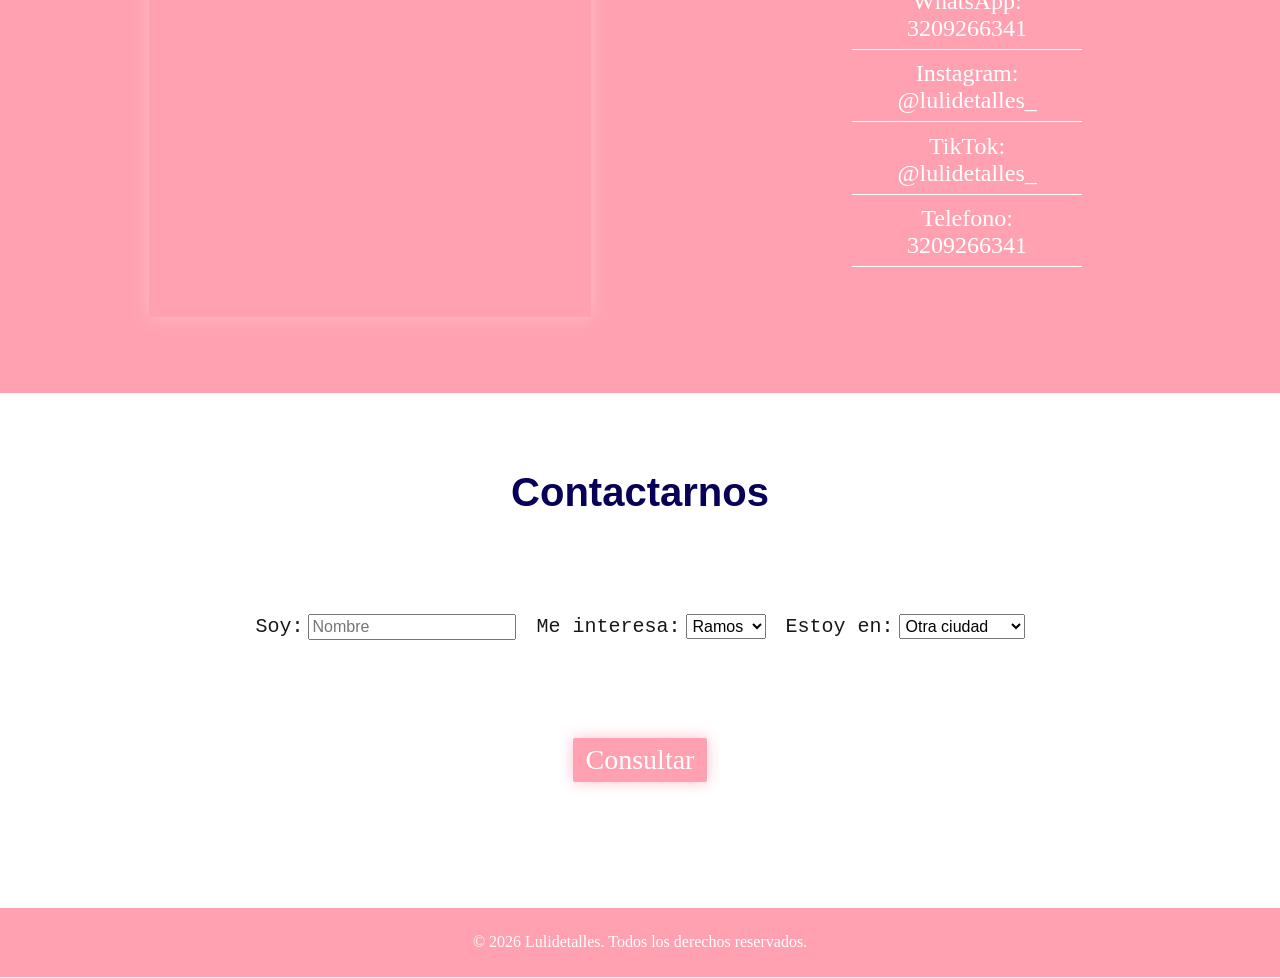
<file: html/lulidetalles.html>
<!DOCTYPE html>
<html lang="en">
<head>
    <meta charset="UTF-8">
    <meta name="viewport" content="width=device-width, initial-scale=1.0">
    <link rel="stylesheet" href="../css/style.css">
    <link rel="stylesheet" href="../css/navegacion-principal.css">
    <link rel="shortcut icon" href="../imgs/icono.jpg" type="image/x-icon">

    <title>Lulidetalles</title>
</head>
<body>
    <nav class="site-navigation" aria-label="Navegación principal">
        <div class="site-navigation-inner">
            <a class="site-navigation-home" href="../index.html" id="tradmenu1">Inicio</a>
            <details class="site-navigation-dropdown">
                <summary id="tradmenu2">Grandes compañías</summary>
                <div class="site-navigation-submenu">
                    <a href="ecopetrol.html">Ecopetrol</a>
                    <a href="epm.html">EPM</a>
                </div>
            </details>
            <details class="site-navigation-dropdown">
                <summary id="tradmenu3">Emprendimientos locales</summary>
                <div class="site-navigation-submenu">
                    <a href="lulidetalles.html">Lulidetalles</a>
                    <a href="anlucookies.html">Anlu Cookies</a>
                </div>
            </details>
        </div>
    </nav>
    <div class="site-navigation-space" aria-hidden="true"></div>
    
    <section id="hero" class="hero">
            <h1 id="trad1">Lulidetalles</h1>
            <p class="descripcion-hero" id="trad2">Flores eternas hechas en limpiapipas<br>detalles únicos que duran para siempre</p>
    </section>

    <!-- aqui están mis botones de navegación entre pestañas -->
    <section>
        <nav aria-label="Navegación de Lulidetalles" class="menu-secundario menu-lulidetalles">
            <button id="inicio" class="boton-navegacion boton-navegacion-activo" data-trad-id="trad3">Inicio</button>
            <button class="boton-navegacion" id="trad4">Ramos</button>
            <button class="boton-navegacion" id="trad5">Figuras</button>
        </nav>
    </section>


    <!-- parte inicial -->
    <section id="inicio" class="seccion">
        

        <section class="fondo-blanco">
            <h2 id="trad6">Sobre nosotros</h2>

            <div class="horizontal-flex">
                <p class="font12" id="trad7">
                    Somos una tienda online de detalles elaborados con limpiapias, tales como ramos, figuras y entre otros. Estamos ubicados en la ciudad de Cúcuta, somos un emprendimiento personal que busca ser de ayuda y servicio a las diferentes pesonas que estén interesados en entregar un lindo detalle a una persona especial.<br>
                    Gracias por elegirnos
                </p>
                <img src="../imgs/flor-luli.png" alt="Flor de limpiapias por Lulidetalles">
            </div>
        </section>

        <section class="fondo-rosa">
            <h2 id="trad8">Ubicación y contacto</h2>

            <div class="horizontal-flex">
                <iframe src="https://www.google.com/maps/embed?pb=!1m18!1m12!1m3!1d126459.75559173593!2d-72.58682435208893!3d7.908922015653015!2m3!1f0!2f0!3f0!3m2!1i1024!2i768!4f13.1!3m3!1m2!1s0x8e66459c645dd28b%3A0x26736c1ff4db5caa!2sC%C3%BAcuta%2C%20Norte%20de%20Santander!5e0!3m2!1ses!2sco!4v1790535581372!5m2!1ses!2sco" style="border:0;" allowfullscreen="" loading="lazy" referrerpolicy="strict-origin-when-cross-origin"></iframe>

                <div class="info-contacto">
                    <h3 id="trad9">Medios de contacto</h3>

                    <a href="https://wa.me/573209266341?text=Hola%2C%20vi%20tu%20p%C3%A1gina%20web%20y%20me%20interes%C3%A9%20en%20tus%20servicios%20puedes%20contarme%20m%C3%A1s%3F" class="enlace-normalizado" target="_blank" rel="noopener">WhatsApp: 3209266341</a>

                    <a href="https://www.instagram.com/lulidetalles_/" class="enlace-normalizado">Instagram: @lulidetalles_</a>
                    <a href="https://www.tiktok.com/@lulidetalles_" class="enlace-normalizado">TikTok: @lulidetalles_</a>
                    <a href="tel:+573209266341" class="enlace-normalizado" id="trad10">Telefono: 3209266341</a>
                </div>

                
            </div>
        </section>

        <section class="fondo-blanco">
            <h2 id="trad11">Contactarnos</h2>

            <form action="" id="formulario" class="horizontal-flex-3">
                <div class="parte-form">
                    <label for="" id="trad12">Soy: </label>
                    <input type="text" name="nombre" placeholder="Nombre">
                </div>

                <div class="parte-form">
                    <label for="" id="trad13">Me interesa: </label>
                    <select name="servicio">
                        <option value="ramos" id="trad14">Ramos</option>
                        <option value="figuras" id="trad15">Figuras</option>
                    </select>
                </div>

                <div class="parte-form">
                    <label for="" id="trad16">Estoy en: </label>
                    <select name="servicio">
                        <option value="otra">Otra ciudad</option>
                        <option value="bogota">Bogotá</option>
                        <option value="medellin">Medellín</option>
                        <option value="cali">Cali</option>
                        <option value="barranquilla">Barranquilla</option>
                        <option value="cartagena">Cartagena</option>
                        <option value="cucuta">Cúcuta</option>
                        <option value="bucaramanga">Bucaramanga</option>
                        <option value="pereira">Pereira</option>
                        <option value="santa-marta">Santa Marta</option>
                        <option value="ibague">Ibagué</option>
                        <option value="manizales">Manizales</option>
                        <option value="villavicencio">Villavicencio</option>
                        <option value="pasto">Pasto</option>
                        <option value="monteria">Montería</option>
                        <option value="neiva">Neiva</option>
                        <option value="popayan">Popayán</option>
                        <option value="armenia">Armenia</option>
                        <option value="valledupar">Valledupar</option>
                        <option value="sincelejo">Sincelejo</option>
                        <option value="tunja">Tunja</option>
                        <option value="riohacha">Riohacha</option>
                        <option value="quibdo">Quibdó</option>
                        <option value="florencia">Florencia</option>
                        <option value="yopal">Yopal</option>
                        <option value="leticia">Leticia</option>
                        <option value="san-andres">San Andrés</option>
                        
                    </select>
                </div>
                
            </form>
            <a href="https://wa.me/573209266341" class="boton-formulario" id="trad17">Consultar</a>
        </section>
    </section>

    <!-- ramos -->
     <section id="ramos" class="seccion fondo-rosa" style="display: none;">
        <section>
            <div class="flex-3">
                <div class="item-flex">
                    <img src="../imgs/ramo1.png" alt="Ramo de limpiapipas orejitas" class="img-item-flex">
                    <p class="descripcion-item-flex" id="trad18">Ramo de limpiapipas orejitas</p>
                </div>
                <div class="item-flex">
                    <img src="../imgs/ramo2.png" alt="Ramo con maquillaje" class="img-item-flex">
                    <p class="descripcion-item-flex" id="trad19">Ramo con maquillaje</p>
                </div>
                <div class="item-flex">
                    <img src="../imgs/ramo3.png" alt="Ramo girasol y rosas" class="img-item-flex">
                    <p class="descripcion-item-flex" id="trad20">Ramo girasol y rosas</p>
                </div>
                <div class="item-flex">
                    <img src="../imgs/ramo4.png" alt="Ramo Wonderland" class="img-item-flex">
                    <p class="descripcion-item-flex" id="trad21">Ramo Wonderland</p>
                </div>
                <div class="item-flex">
                    <img src="../imgs/ramo5.png" alt="Ramo flores azules" class="img-item-flex">
                    <p class="descripcion-item-flex" id="trad22">Ramo flores azules</p>
                </div>
                <div class="item-flex">
                    <img src="../imgs/ramo6.png" alt="Ramo Hello Kitty" class="img-item-flex">
                    <p class="descripcion-item-flex" id="trad23">Ramo Hello Kitty</p>
                </div>
            </div>

            <a href="https://wa.me/573209266341" class="boton-formulario boton-invertido-centrado" id="trad24">Consultar</a>


        </section>
    </section>

    <!-- figuras -->
     <section id="figuras" class="seccion fondo-rosa" style="display: none;">
        <section>
            <div class="flex-3">
                <div class="item-flex">
                    <img src="../imgs/figura1.png" alt="Pequeño camaleón" class="img-item-flex">
                    <p class="descripcion-item-flex" id="trad25">Pequeño camaleón</p>
                </div>
                <div class="item-flex">
                    <img src="../imgs/figura2.png" alt="Linda flor de limpiapipas" class="img-item-flex">
                    <p class="descripcion-item-flex" id="trad26">Linda flor de limpiapipas</p>
                </div>
                <div class="item-flex">
                    <img src="../imgs/figura3.png" alt="Macetita" class="img-item-flex">
                    <p class="descripcion-item-flex" id="trad27">Macetita</p>
                </div>
                <div class="item-flex">
                    <img src="../imgs/figura4.png" alt="Messi" class="img-item-flex">
                    <p class="descripcion-item-flex" id="trad28">Messi</p>
                </div>
                <div class="item-flex">
                    <img src="../imgs/figura5.png" alt="Cr7" class="img-item-flex">
                    <p class="descripcion-item-flex" id="trad29">Cr7</p>
                </div>
                <div class="item-flex">
                    <img src="../imgs/figura6.png" alt="Girasol" class="img-item-flex">
                    <p class="descripcion-item-flex" id="trad30">Girasol</p>
                </div>
            </div>

            <a href="https://wa.me/573209266341" class="boton-formulario boton-invertido-centrado" id="trad31">Consultar</a>


        </section>
    </section>

    <footer id="trad32">
        © 2026 Lulidetalles. Todos los derechos reservados.
    </footer>

    <script src="../js/navegacion-subpaginas.js"></script>
    <script src="../js/cargarPreferencias.js"></script>
    <script src="../js/desplegable.js"></script>
    <script src="../js/lectura.js"></script>
</body>
</html>
</file>
<file: css/style.css>
* {
    margin: 0;
    padding: 0;
}
html {
    font-size: 16px;
}
:root {
    --blanco: white;
    --rosa: rgb(255, 161, 177);
    --rosa-claro: pink;
    --titulos_oscuros: rgb(6, 0, 87);
    --letra-clara: rgb(24, 24, 24);
    --gris-sombra: rgba(57, 57, 57, 0.628);
}

/* estilos generales del main */
main {
    margin-top: 12vh;
}

/* estilos de mi hero */
.hero {
    width: 100%;
    height: 50vh;
    background-image: url("../imgs/fondo-hero.jpg");
    background-position: center;
    background-repeat: no-repeat;
    background-size: cover;
    background-blend-mode: color-burn;

    display: flex;
    flex-direction: column;
    justify-content: center;
    align-items: center;
}
.hero-anlu {
    background-image: url("../imgs/fondo-hero2.jpg");
}
h1 {
    font-size: 4em;
}
.descripcion-hero {
    width: 70%;
    text-align: center;
    color: var(--letra-clara);
    font-size: 1.1em;
    text-shadow: 0px 1px var(--gris-sombra);
}

/* parte de fondos y flex horizontal */
.fondo-blanco {
    color: var(--letra-clara);
    background-color: var(--blanco);
    width: 100%;
    padding: 6% 2%;
    box-sizing: border-box;
}
h2 {
    font-size: 2em;
    color: var(--titulos_oscuros);
    font-family: 'Segoe UI', Tahoma, Geneva, Verdana, sans-serif;
    text-align: center;
    margin-bottom: 4%;
}
.font12 {
    font-size: 1.2em;
}
.horizontal-flex p {
    width: 92%;
    text-align: justify;
    margin: 0 auto;
    margin-bottom: 6%;
}
.horizontal-flex img {
    display: block;
    width: 80%;
    box-shadow: 0px 0px 15px black;
    margin: 0 auto;
}

/* fondo rosa sección de ubicación y contacto */
.fondo-rosa {
    background-color: var(--rosa);
    padding: 6% 2%;
    color: var(--blanco);
}
.fondo-rosa h2 {
    color: var(--blanco);
}
/* estilos del mapa */
iframe {
    display: block;
    width: 80%;
    aspect-ratio: 1/1;
    margin: 0 auto;
    box-shadow: 0px 0px 15px var(--rosa-claro);

    margin-bottom: 12%;
}
/* la parte de info contacto */
.info-contacto {
    text-align: center;
}
h3 {
    color: rgb(255, 255, 255);
    font-size: 2em;
    font-weight: bolder;
    margin-bottom: 4%;
}
.enlace-normalizado {
    display: block;
    width: 70%;
    margin: 1% auto;
    padding: 7px;
    box-sizing: border-box;
    border-bottom: 1px solid white;
    color: var(--blanco);
    font-size: 1.2em;
    text-decoration: none;
}
.enlace-normalizado:hover {
    cursor: pointer;
}

/* estilos para el formulario */
form {
    width: 90%;
    padding: 4%;
    box-sizing: border-box;
    margin: 0 auto;
    text-align: center;
    display: flex;
    flex-direction: column;
    gap: 20px;
}
label {
    font-size: 1.2em;
    font-family: monospace;
}
input {
    padding: 2px;
    font-size: 1.1em;
}
select {
    font-size: 1.1em;
    padding: 2px;
}
.boton-formulario {
    display: block;
    margin: 4% auto;
    width: 30%;
    text-align: center;

    text-decoration: none;
    color: white;
    background-color: var(--rosa);
    font-size: 1.2em;
    padding: 6px;
    border-radius: 2px;
    box-shadow: 0 0 15px var(--rosa-claro);
}

/* css de mi footer */
footer {
    text-align: center;
    color: white;
    background-color: var(--rosa);
    padding: 2% 0;
    font-size: 0.8em;
}

/* aqui van ahora los estilos para las siguientes pestañas */
.fondo-rosa {
    background-color: var(--rosa);
}

/* estilos de los items del flex */
.flex-3 {
    width: 80%;
    margin: 0 auto;
}
.item-flex {
    width: 100%;
    display: flex;
    flex-direction: column;
    
    margin-bottom: 10%;
}
.item-flex img {
    width: 100%;
    aspect-ratio: 4/5;
    object-fit: cover;

    border-top-left-radius: 20px;
    border-top-right-radius: 20px;
}
.item-flex p {
    width: 100%;
    padding: 4% 2%;
    box-sizing: border-box;
    background-color: white;
    color: black;

    border-bottom-left-radius: 20px;
    border-bottom-right-radius: 20px;
}
.anlu-galleta-nombre {
    text-align: center;
    font-weight: normal;
}
.boton-invertido-centrado {
    display: block;
    width: 30%;
    font-size: 1.4em;
    margin: 4% auto;
    text-align: center;

    background-color: white;
    color: var(--rosa);
}

/* navegación entre pestañas de Lulidetalles */
.menu-secundario {
    display: flex;
    justify-content: center;
    gap: 0.5rem;
    width: 100%;
    padding: 0.5rem;
    box-sizing: border-box;
    border-bottom: 1px solid var(--rosa-claro);
}
.boton-navegacion {
    flex: 1 1 0;
    padding: 0.65rem 0.5rem;
    border: 0;
    border-bottom: 2px solid transparent;
    background: transparent;
    color: var(--titulos_oscuros);
    font: inherit;
    font-weight: 600;
    cursor: pointer;
    transition: color 0.2s ease, border-color 0.2s ease;
}
.boton-navegacion:hover {
    color: var(--letra-clara);
    border-bottom-color: var(--rosa);
}
.boton-navegacion-activo {
    background-color: var(--rosa);
    color: white;
}
.boton-navegacion-activo:hover {
    border-bottom-color: var(--gris-sombra);
    color: var(--blanco);
}

/* zona para los estilos responsive */
@media(min-width: 1024px) {
    html {
        font-size: 20px;
    }
    .enlace-menu {
        padding: 0 10%;
    }
    .enlace-menu:hover {
        font-size: 1.3em;
    }
    .espacio-logo-menu {
        height: 90%;
    }
    .hero {
        height: 60vh;
    }
    h1 {
        font-size: 7em;
    }

    .horizontal-flex {
        width: 90%;
        display: flex;
        flex-direction: row;
        align-items: center;
        justify-content: center;
        gap: 8%;
    }
    .horizontal-flex p {
        margin-bottom: 0;
        flex: 0 0 40%;
        text-align: justify;
    }
    .horizontal-flex img {
        width: 30%;
    }

    iframe {
        display: block;
        width: 40%;
        margin-bottom: 0;
    }

    .horizontal-flex-3 {
        display: flex;
        flex-direction: row;
        justify-content: space-around;
        justify-content: center;
    }
    label {
        font-size: 1em;
    }
    input, select {
        font-size: 0.8em;
    }
    .boton-formulario {
        width: 10%;
        font-size: 1.4em;
    }

    /* responsive de las siguientes páginas */
    .flex-3 {
        display: flex;
        flex-wrap: wrap;
        flex-direction: row;
        width: 100%;
        justify-content: space-around;
        align-items: center;
    }
    .item-flex {
        flex: 0 0 28%;
        margin-bottom: 5%;
    }
    .boton-invertido-centrado {
        width: 10%;
    }
    .menu-secundario {
        gap: 2rem;
        padding: 0.75rem 2rem;
    }
    .boton-navegacion {
        padding: 0.75rem 1rem;
    }
}
</file>
<file: css/navegacion-principal.css>
.site-navigation {
    position: fixed;
    z-index: 1000;
    top: 0;
    left: 0;
    width: 100%;
    background: #f5f5f5;
    color: #242424;
    box-shadow: 0 2px 10px rgba(0, 0, 0, 0.16);
}

.site-navigation-inner {
    display: flex;
    width: 100%;
    min-height: 3.5rem;
    margin: 0 auto;
    align-items: stretch;
    justify-content: center;
}

.site-navigation a,
.site-navigation summary {
    display: flex;
    min-height: 3.5rem;
    padding: 0.55rem 1rem;
    box-sizing: border-box;
    align-items: center;
    justify-content: center;
    color: inherit;
    font: inherit;
    font-size: 0.95rem;
    font-weight: 600;
    text-align: center;
    text-decoration: none;
    cursor: pointer;
    list-style: none;
}

.site-navigation summary::-webkit-details-marker {
    display: none;
}

.site-navigation summary::after {
    margin-left: 0.45rem;
    border: 0.3rem solid transparent;
    border-top-color: currentColor;
    transform: translateY(0.15rem);
    content: "";
}

.site-navigation a:hover,
.site-navigation summary:hover,
.site-navigation a:focus-visible,
.site-navigation summary:focus-visible {
    background: #e2e2e2;
    outline-offset: -3px;
}

.site-navigation-dropdown {
    position: relative;
    flex: 1 1 0;
}

.site-navigation-home {
    flex: 1 1 0;
}

.site-navigation-dropdown > summary {
    width: 100%;
}

.site-navigation-submenu {
    position: absolute;
    top: 100%;
    left: 0;
    min-width: 100%;
    padding: 0.35rem 0;
    background: #f5f5f5;
    box-shadow: 0 5px 10px rgba(0, 0, 0, 0.16);
}

.site-navigation-submenu a {
    min-height: 2.75rem;
    justify-content: flex-start;
    white-space: nowrap;
}

.site-navigation-space {
    height: 3.5rem;
}

.pagina-economia main {
    margin-top: 0;
}

@media (max-width: 480px) {
    .site-navigation a,
    .site-navigation summary {
        padding: 0.45rem 0.25rem;
        font-size: 0.78rem;
    }

    .site-navigation summary::after {
        margin-left: 0.2rem;
        border-width: 0.25rem;
    }

    .site-navigation-submenu a {
        justify-content: center;
        white-space: normal;
    }
}
</file>
<file: css/index.css>
.pagina-economia {
    --economia-negro: #171717;
    --economia-gris: #484848;
    --economia-gris-claro: #f1f1f1;
    --economia-blanco: #fff;
    --economia-texto: #242424;
    color: var(--economia-texto);
    background-color: var(--economia-blanco);
}

.economia-hero {
    position: relative;
    min-height: 50vh;
    overflow: hidden;
    background: var(--economia-negro);
    isolation: isolate;
}

.economia-hero::after {
    position: absolute;
    z-index: -1;
    inset: 0;
    background: linear-gradient(90deg, rgba(0, 0, 0, 0.78), rgba(0, 0, 0, 0.28));
    content: "";
}

.economia-hero-imagen {
    position: absolute;
    z-index: -2;
    inset: 0;
    width: 100%;
    height: 100%;
    object-fit: cover;
    filter: grayscale(100%);
}

.economia-hero-contenido {
    width: min(90%, 1100px);
    color: var(--economia-blanco);
}

.economia-sobretitulo {
    margin-bottom: 0.5rem;
    font-size: 1.1em;
    letter-spacing: 0.2em;
    text-transform: uppercase;
}

.economia-hero h1 {
    color: var(--economia-blanco);
    font-size: clamp(2.5rem, 8vw, 6rem);
    line-height: 1.05;
}

.economia-hero .descripcion-hero {
    width: min(90%, 700px);
    margin-top: 1rem;
    color: var(--economia-blanco);
    text-shadow: none;
}

.caja-fixed {
    position: fixed;
    z-index: 999;
    inset: 0;
    display: flex;
    align-items: center;
    justify-content: center;
    padding: 1rem;
    box-sizing: border-box;
    pointer-events: none;
}

#formulario-preferencias {
    display: flex;
    width: min(100%, 32rem);
    max-height: calc(100vh - 2rem);
    margin: 0;
    padding: 2rem;
    gap: 0.9rem;
    overflow-y: auto;
    border: 1px solid var(--economia-gris-claro);
    border-radius: 0.5rem;
    background-color: var(--economia-blanco);
    color: var(--economia-texto);
    box-shadow: 0 4px 16px rgba(0, 0, 0, 0.2);
    text-align: left;
    pointer-events: auto;
}

#formulario-preferencias label {
    color: var(--economia-negro);
    font-family: inherit;
    font-size: 1.05rem;
}

#formulario-preferencias input,
#formulario-preferencias select {
    width: 100%;
    padding: 0.75rem;
    box-sizing: border-box;
    border: 1px solid var(--economia-gris);
    border-radius: 0.25rem;
    background-color: var(--economia-blanco);
    color: var(--economia-texto);
    font-size: 1rem;
}
#formulario-preferencias input[type="checkbox"] {
    width: 20px;
    height: 20px;
    padding: 0;
    flex: 0 0 auto;
    vertical-align: middle;
}

#formulario-preferencias .boton {
    padding: 0.75rem;
    border: 0;
    border-radius: 0.25rem;
    background-color: var(--economia-negro);
    color: var(--economia-blanco);
    cursor: pointer;
}

@media (max-width: 480px) {
    #formulario-preferencias {
        padding: 1.25rem;
        gap: 0.7rem;
    }
}

.economia-contenido {
    margin-top: 0;
}

.economia-seccion {
    padding: 5rem 5%;
    background-color: var(--economia-blanco);
    color: var(--economia-texto);
}

.economia-seccion h2 {
    margin-bottom: 2rem;
    color: var(--economia-negro);
}

.economia-seccion .horizontal-flex {
    width: 100%;
    max-width: 1200px;
    margin: 0 auto;
}

.economia-seccion .horizontal-flex p {
    line-height: 1.75;
}

.economia-seccion .horizontal-flex img {
    aspect-ratio: 4 / 3;
    max-height: 420px;
    object-fit: cover;
    filter: grayscale(100%);
    box-shadow: 0 8px 24px rgba(0, 0, 0, 0.16);
}

.economia-fondo-suave {
    background: linear-gradient(135deg, #f5f5f5 0%, #e9e9e9 100%);
}

.economia-fondo-oscuro {
    background: linear-gradient(145deg, #292929 0%, #101010 100%);
    color: var(--economia-blanco);
}

.economia-fondo-oscuro h2 {
    color: var(--economia-blanco);
}

.economia-fondo-oscuro .horizontal-flex img {
    box-shadow: 0 8px 24px rgba(0, 0, 0, 0.4);
}

.economia-fuente {
    width: min(90%, 1100px);
    margin: 1.5rem auto 0;
    color: var(--economia-gris);
    font-size: 0.9em;
    line-height: 1.6;
}

.economia-fuente a {
    color: var(--economia-negro);
    font-weight: 600;
    text-decoration-thickness: 1px;
    text-underline-offset: 3px;
}

.economia-fuente a:hover {
    color: var(--economia-gris);
}

.economia-fondo-oscuro .economia-fuente {
    color: #d3d3d3;
}

.economia-fondo-oscuro .economia-fuente a {
    color: var(--economia-blanco);
}

.economia-dato {
    width: 80%;
    max-width: 420px;
    margin: 0 auto;
    padding: 1.5rem;
    box-sizing: border-box;
    border-left: 5px solid var(--economia-negro);
    background: linear-gradient(145deg, #f5f5f5, #e8e8e8);
}

.economia-dato-cifra {
    display: block;
    margin-bottom: 0.5rem;
    color: var(--economia-negro);
    font-size: 2.8em;
    font-weight: 700;
}

.economia-dato p {
    margin-bottom: 0.75rem;
    line-height: 1.5;
}

.economia-dato a {
    color: var(--economia-gris);
    font-size: 0.8em;
    line-height: 1.5;
}

.economia-footer {
    padding: 1.5rem 5%;
    background-color: var(--economia-negro);
    color: var(--economia-blanco);
    text-align: center;
    line-height: 1.6;
}

@media (min-width: 1024px) {
    .economia-hero {
        height: 65vh;
    }

    .economia-seccion {
        padding: 5rem 8%;
    }

    .economia-seccion .horizontal-flex p {
        flex: 0 0 45%;
        margin-bottom: 0;
    }

    .economia-seccion .horizontal-flex img,
    .economia-seccion .horizontal-flex .economia-dato {
        width: 35%;
    }
}
</file>
<file: css/ecopetrol.css>
.ecopetrol {
    --eco-verde: #004b3f;
    --eco-verde-profundo: #00392f;
    --eco-amarillo: #ffd500;
    --eco-texto: #20332e;
    color: var(--eco-texto);
}

.eco-hero {
    height: 50vh;
    background-image: linear-gradient(rgba(0, 57, 47, 0.18), rgba(0, 57, 47, 0.36)), url("../imgs/ecologo2.jpg");
    background-color: var(--eco-verde-profundo);
    background-size: cover;
    background-position: center;
    background-blend-mode: normal;
}

.eco-hero h1 {
    color: var(--eco-amarillo);
    text-shadow: 0 2px 8px var(--eco-verde-profundo);
}

.eco-hero .descripcion-hero {
    color: white;
    font-weight: 600;
    text-shadow: 0 1px 5px var(--eco-verde-profundo);
}

.eco-menu {
    border-bottom: 2px solid var(--eco-amarillo);
    background-color: var(--eco-verde-profundo);
}

.eco-menu .boton-navegacion {
    color: white;
}

.eco-menu .boton-navegacion:hover {
    color: var(--eco-amarillo);
    border-bottom-color: var(--eco-amarillo);
}

.eco-menu .boton-navegacion-activo,
.eco-menu .boton-navegacion-activo:hover {
    background-color: var(--eco-verde);
    border-bottom-color: var(--eco-amarillo);
    color: var(--eco-amarillo);
}

.eco-pestana {
    min-height: 55vh;
    background: linear-gradient(180deg, #f8fbf9 0%, white 100%);
}

.eco-bloque {
    padding: 6% 5%;
}

.eco-bloque h2 {
    color: var(--eco-verde);
    margin-bottom: 3%;
}

.eco-doble-columna {
    display: flex;
    flex-direction: column;
    align-items: center;
    gap: 1.5rem;
    width: 100%;
    max-width: 1200px;
    margin: 0 auto 5%;
    padding: 4%;
    box-sizing: border-box;
    border-left: 6px solid var(--eco-amarillo);
    border-radius: 8px;
    background-color: white;
    box-shadow: 0 5px 20px rgba(0, 75, 63, 0.12);
}

.eco-texto {
    width: 100%;
}

.eco-texto p {
    margin-bottom: 1rem;
    line-height: 1.7;
    text-align: justify;
}

.eco-texto h3 {
    color: var(--eco-verde);
    font-size: 1.5em;
    margin-bottom: 0.75rem;
}

.eco-doble-columna img {
    display: block;
    width: 100%;
    max-height: 380px;
    object-fit: cover;
    border-radius: 6px;
    box-shadow: 0 4px 14px rgba(0, 57, 47, 0.18);
}

#eco-general .eco-doble-columna img {
    object-fit: contain;
    background: white;
}

.eco-texto .eco-fuente {
    margin-top: 1.5rem;
    margin-bottom: 0;
    color: #53665f;
    font-size: 0.85em;
    text-align: left;
}

.eco-fuente a {
    color: var(--eco-verde);
    font-weight: 600;
}

.eco-fuente a:hover {
    color: #8a7200;
}

.eco-footer {
    padding: 1.5rem 1rem;
    background-color: var(--eco-verde-profundo);
    color: white;
    line-height: 1.5;
}

@media (min-width: 768px) {
    .eco-doble-columna {
        flex-direction: row;
        justify-content: space-between;
        gap: 6%;
        padding: 3%;
    }

    .eco-doble-columna .eco-texto,
    .eco-doble-columna img {
        flex: 0 0 45%;
        width: 45%;
    }

    .eco-alternada {
        flex-direction: row-reverse;
    }
}

@media (min-width: 1024px) {
    .eco-hero {
        height: 60vh;
    }

    .eco-bloque {
        padding: 4% 8%;
    }
}
</file>
<file: css/epm.css>
.epm {
    --epm-verde: #008b55;
    --epm-verde-oscuro: #006747;
    --epm-verde-claro: #82c341;
    --epm-fondo: #f5faf6;
    --epm-texto: #25382f;
    color: var(--epm-texto);
}

.epm-hero {
    height: 50vh;
    background-image: linear-gradient(135deg, var(--epm-verde-oscuro), var(--epm-verde));
    background-color: var(--epm-verde-oscuro);
    background-blend-mode: normal;
    color: white;
}

.epm-hero-logo {
    display: block;
    width: clamp(110px, 18vw, 190px);
    aspect-ratio: 1;
    margin-bottom: 0.5rem;
    object-fit: contain;
    border-radius: 50%;
    background-color: white;
}

.epm-hero h1 {
    color: white;
    font-size: 3em;
    text-shadow: 0 2px 8px rgba(0, 50, 35, 0.35);
}

.epm-hero .descripcion-hero {
    color: white;
    font-weight: 600;
}

.epm-menu {
    border-bottom: 2px solid var(--epm-verde-claro);
    background-color: var(--epm-verde-oscuro);
}

.epm-menu .boton-navegacion {
    color: white;
}

.epm-menu .boton-navegacion:hover {
    color: #d7f0c4;
    border-bottom-color: var(--epm-verde-claro);
}

.epm-menu .boton-navegacion-activo,
.epm-menu .boton-navegacion-activo:hover {
    background-color: var(--epm-verde);
    border-bottom-color: white;
    color: white;
}

.epm-pestana {
    min-height: 55vh;
    background: linear-gradient(180deg, var(--epm-fondo) 0%, white 100%);
}

.epm-bloque {
    padding: 6% 5%;
}

.epm-bloque h2 {
    color: var(--epm-verde-oscuro);
    margin-bottom: 3%;
}

.epm-doble-columna {
    display: flex;
    flex-direction: column;
    align-items: center;
    gap: 1.5rem;
    width: 100%;
    max-width: 1200px;
    margin: 0 auto 5%;
    padding: 4%;
    box-sizing: border-box;
    border-left: 6px solid var(--epm-verde-claro);
    border-radius: 8px;
    background-color: white;
    box-shadow: 0 5px 20px rgba(0, 103, 71, 0.12);
}

.epm-texto {
    width: 100%;
}

.epm-texto p {
    margin-bottom: 1rem;
    line-height: 1.7;
    text-align: justify;
}

.epm-texto h3 {
    color: var(--epm-verde-oscuro);
    font-size: 1.5em;
    margin-bottom: 0.75rem;
}

.epm-doble-columna img {
    display: block;
    width: 100%;
    max-height: 380px;
    object-fit: cover;
    border-radius: 6px;
    box-shadow: 0 4px 14px rgba(0, 80, 55, 0.16);
}

.epm-texto .epm-fuente {
    margin-top: 1.5rem;
    margin-bottom: 0;
    color: #53665f;
    font-size: 0.85em;
    text-align: left;
}

.epm-fuente a {
    color: var(--epm-verde-oscuro);
    font-weight: 600;
}

.epm-fuente a:hover {
    color: var(--epm-verde);
}

.epm-footer {
    padding: 1.5rem 1rem;
    background-color: var(--epm-verde-oscuro);
    color: white;
    line-height: 1.5;
}

@media (min-width: 768px) {
    .epm-doble-columna {
        flex-direction: row;
        justify-content: space-between;
        gap: 6%;
        padding: 3%;
    }

    .epm-doble-columna .epm-texto,
    .epm-doble-columna img {
        flex: 0 0 45%;
        width: 45%;
    }

    .epm-alternada {
        flex-direction: row-reverse;
    }
}

@media (min-width: 1024px) {
    .epm-hero {
        height: 60vh;
    }

    .epm-hero h1 {
        font-size: 4em;
    }

    .epm-bloque {
        padding: 4% 8%;
    }
}
</file>
